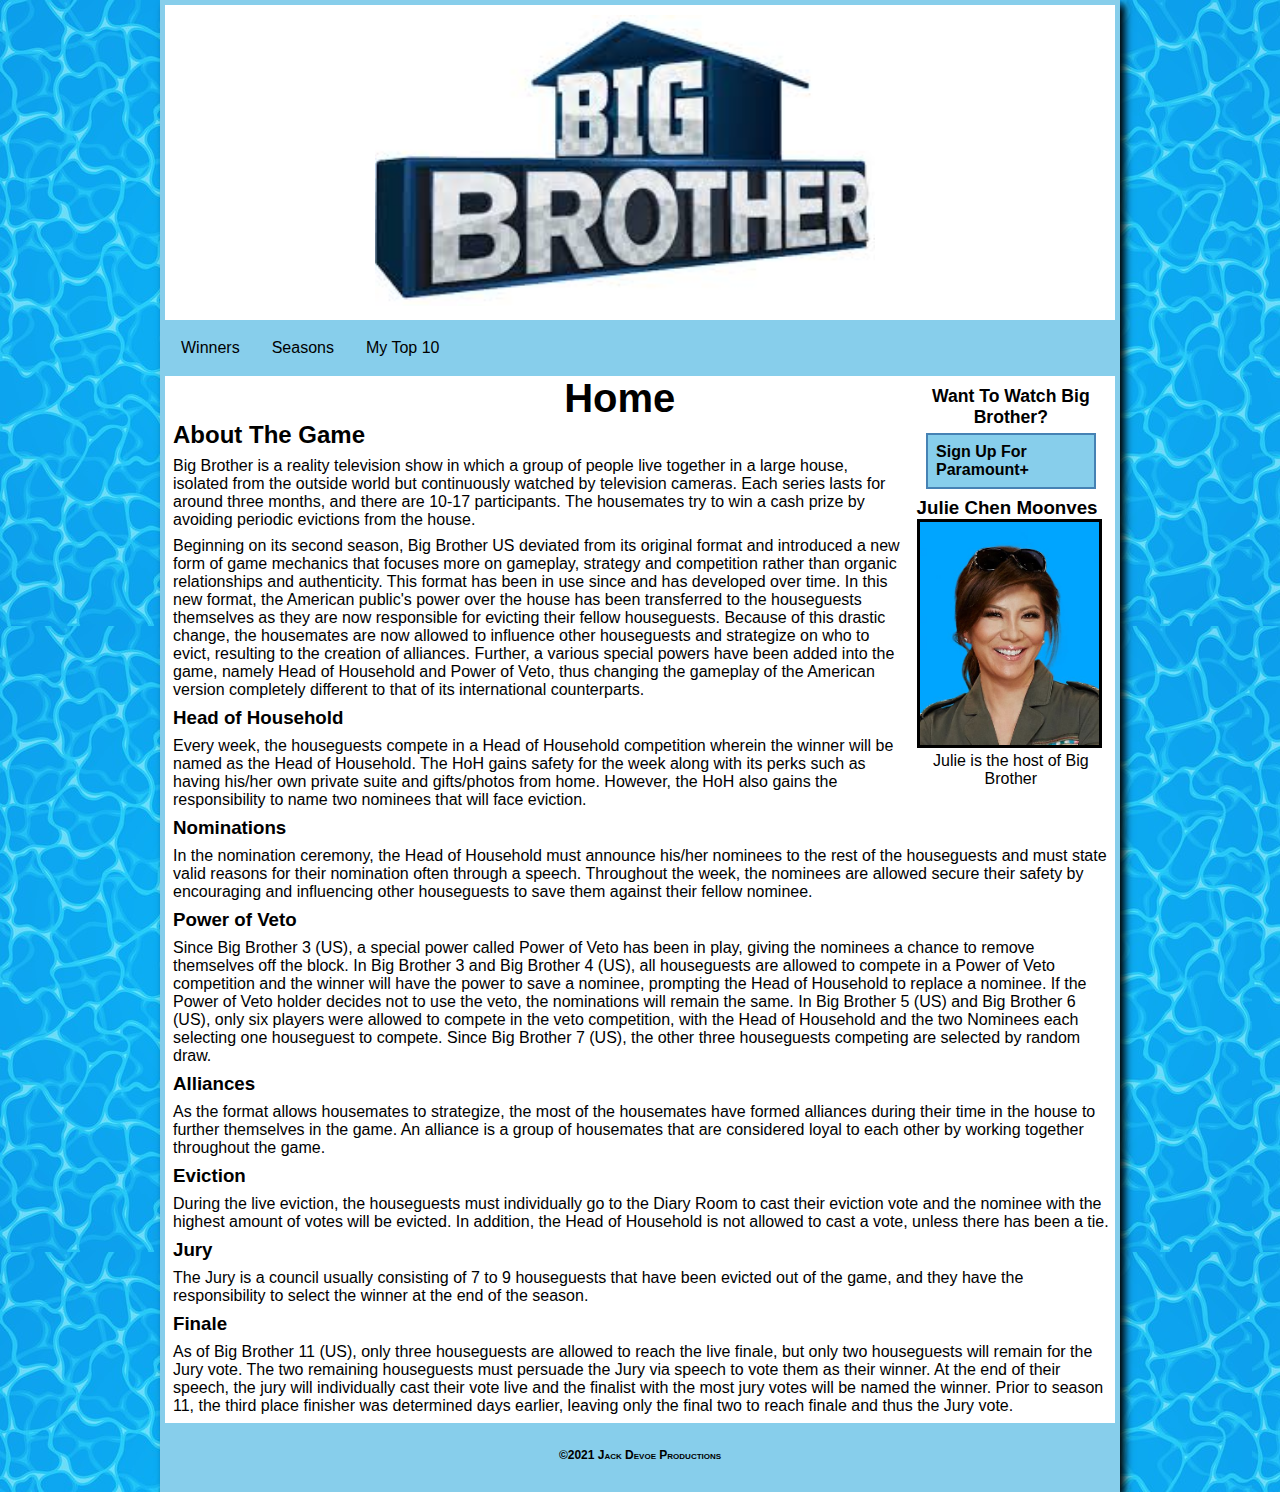
<file: index.html>
<!DOCTYPE html>
    <html lang="en">
        <head>
            <meta charset="utf-8" />
            <title>Home | Big Brother</title>
            <link rel="icon" href="images/house.png">
            <link rel="stylesheet" href="Styles/main.css">   
        </head>
        <body>
            <header>
                <img src="images/Bigbrotherlogo3.jfif" alt= "Big Brother Logo Image">
            </header>
            <nav id="nav_menu">
                <ul>
                    <li><a href="Winners/winners.html">Winners</a></li>
                    <li><a href="Seasons/seasons.html">Seasons</a></li>
                    <li><a href="My Top 10 Houseguests/topten.html">My Top 10</a></li>
                </ul>
            </nav>
            <main>
                <aside class="sidebar">
                    <nav id="nav_list">
                    <h2>Want To Watch Big Brother?</h2>
                        <ul>
                            <li><a href="https://www.paramountplus.com/" target="_blank">Sign Up For Paramount+</a></li>
                        </ul>
                    </nav>
                    <h3>Julie Chen Moonves</h3>
                    <img src="images/1287e552e084cd4c_bb21_juliec_800x1000.jpg">
                    <p>Julie is the host of Big Brother</p>
                </aside>
                <section>
                    <h1>Home</h1>

                    <h2>About The Game</h2>
                    <p>Big Brother is a reality television show in which a group of people live together in a large house, isolated from the outside world but continuously watched by television cameras. Each series lasts for around three months, and there are 10-17 participants. The housemates try to win a cash prize by avoiding periodic evictions from the house.</p>

                    <p>Beginning on its second season, Big Brother US deviated from its original format and introduced a new form of game mechanics that focuses more on gameplay, strategy and competition rather than organic relationships and authenticity. This format has been in use since and has developed over time.

                        In this new format, the American public's power over the house has been transferred to the houseguests themselves as they are now responsible for evicting their fellow houseguests. Because of this drastic change, the housemates are now allowed to influence other houseguests and strategize on who to evict, resulting to the creation of alliances. Further, a various special powers have been added into the game, namely Head of Household and Power of Veto, thus changing the gameplay of the American version completely different to that of its international counterparts.</p>
                        
                        <h3>Head of Household</h3>
                        <p>Every week, the houseguests compete in a Head of Household competition wherein the winner will be named as the Head of Household. The HoH gains safety for the week along with its perks such as having his/her own private suite and gifts/photos from home. However, the HoH also gains the responsibility to name two nominees that will face eviction.</p>
                        
                        <h3>Nominations</h3>
                        <p>In the nomination ceremony, the Head of Household must announce his/her nominees to the rest of the houseguests and must state valid reasons for their nomination often through a speech. Throughout the week, the nominees are allowed secure their safety by encouraging and influencing other houseguests to save them against their fellow nominee.</p>
                        
                        <h3>Power of Veto</h3>
                        <p>Since Big Brother 3 (US), a special power called Power of Veto has been in play, giving the nominees a chance to remove themselves off the block. In Big Brother 3 and Big Brother 4 (US), all houseguests are allowed to compete in a Power of Veto competition and the winner will have the power to save a nominee, prompting the Head of Household to replace a nominee. If the Power of Veto holder decides not to use the veto, the nominations will remain the same.
                        
                        In Big Brother 5 (US) and Big Brother 6 (US), only six players were allowed to compete in the veto competition, with the Head of Household and the two Nominees each selecting one houseguest to compete.
                        
                        Since Big Brother 7 (US), the other three houseguests competing are selected by random draw.</p>
                        
                        <h3>Alliances</h3>
                        <p class="extended">As the format allows housemates to strategize, the most of the housemates have formed alliances during their time in the house to further themselves in the game. An alliance is a group of housemates that are considered loyal to each other by working together throughout the game.</p>
                        
                        <h3>Eviction</h3>
                        <p class="extended">During the live eviction, the houseguests must individually go to the Diary Room to cast their eviction vote and the nominee with the highest amount of votes will be evicted. In addition, the Head of Household is not allowed to cast a vote, unless there has been a tie.</p>
                        
                        <h3>Jury</h3>
                        <p class="extended">The Jury is a council usually consisting of 7 to 9 houseguests that have been evicted out of the game, and they have the responsibility to select the winner at the end of the season.</p>
                        
                        <h3>Finale</h3>
                        <p class="extended">As of Big Brother 11 (US), only three houseguests are allowed to reach the live finale, but only two houseguests will remain for the Jury vote. The two remaining houseguests must persuade the Jury via speech to vote them as their winner. At the end of their speech, the jury will individually cast their vote live and the finalist with the most jury votes will be named the winner. Prior to season 11, the third place finisher was determined days earlier, leaving only the final two to reach finale and thus the Jury vote.</p>
                </section>

                
            </main>
            <footer>
                <p>&copy;2021 Jack Devoe Productions</p>
            </footer>
        </body>
    </html>
</file>
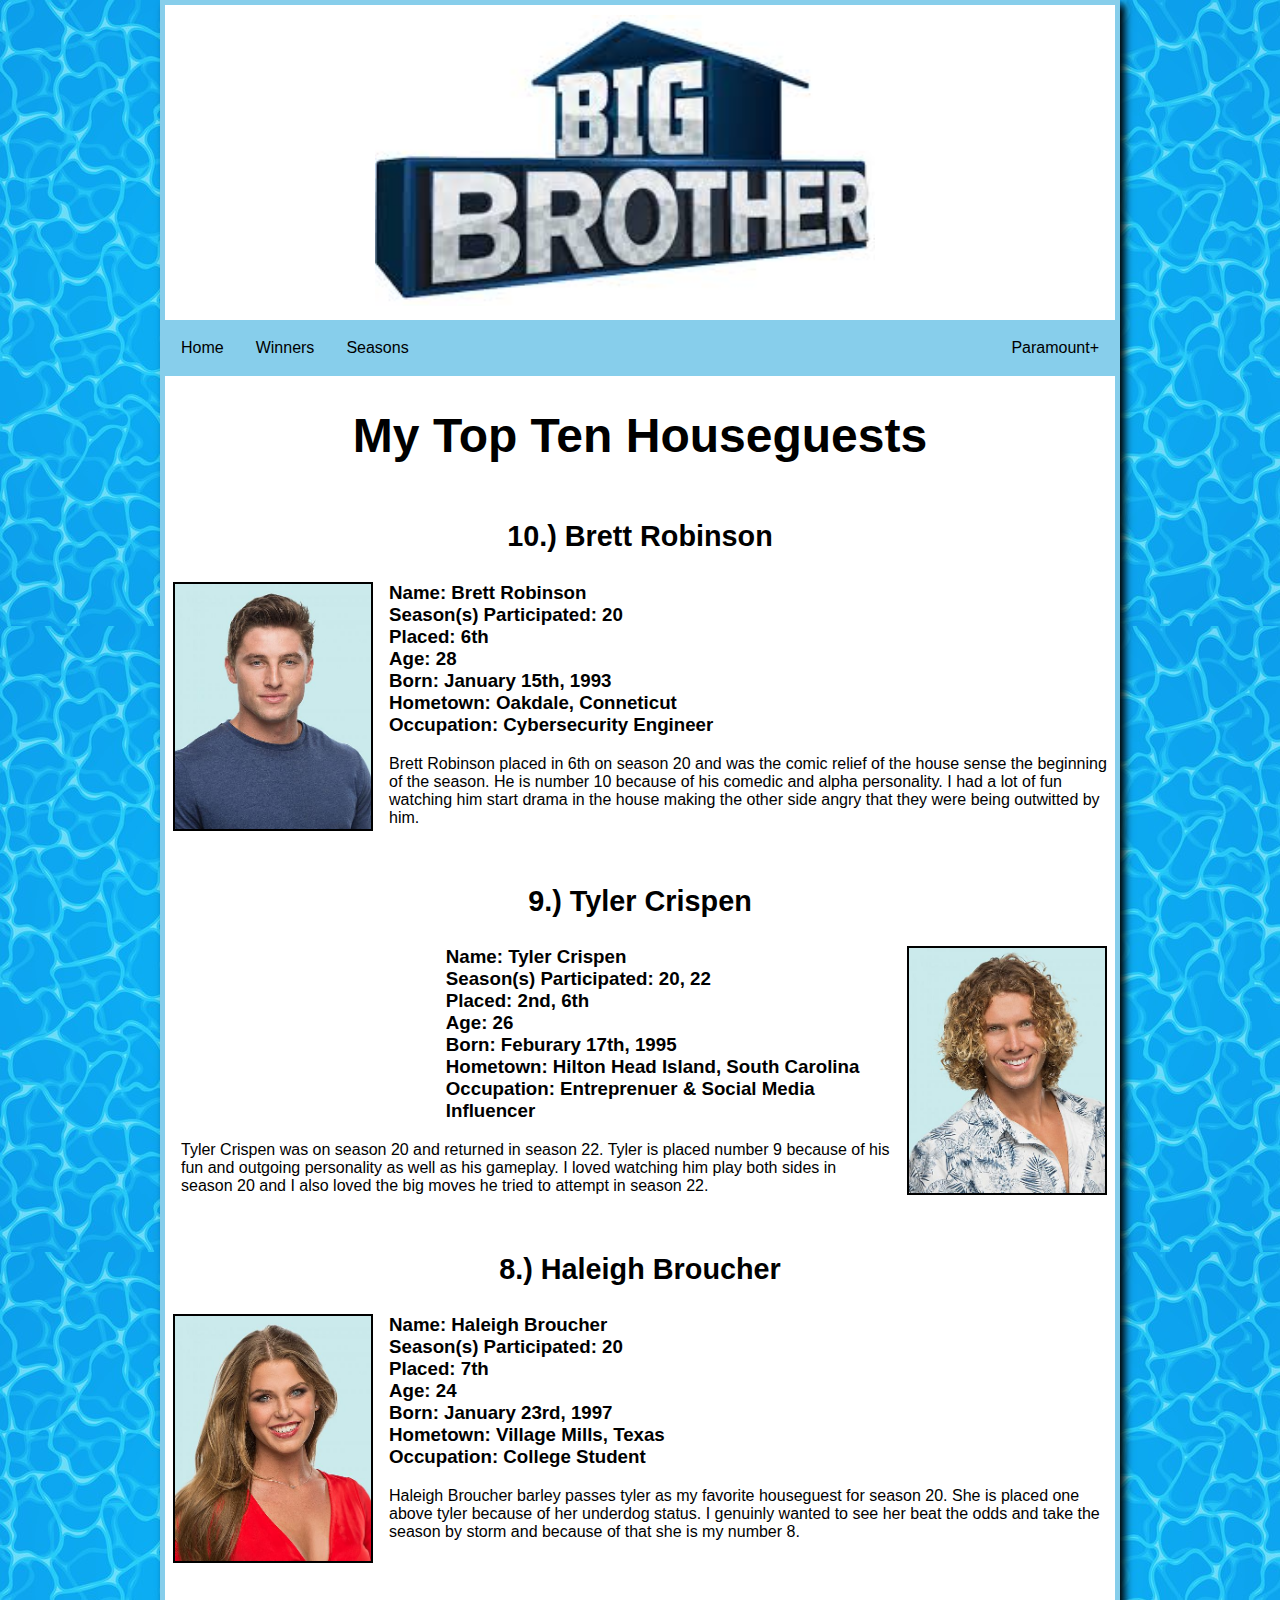
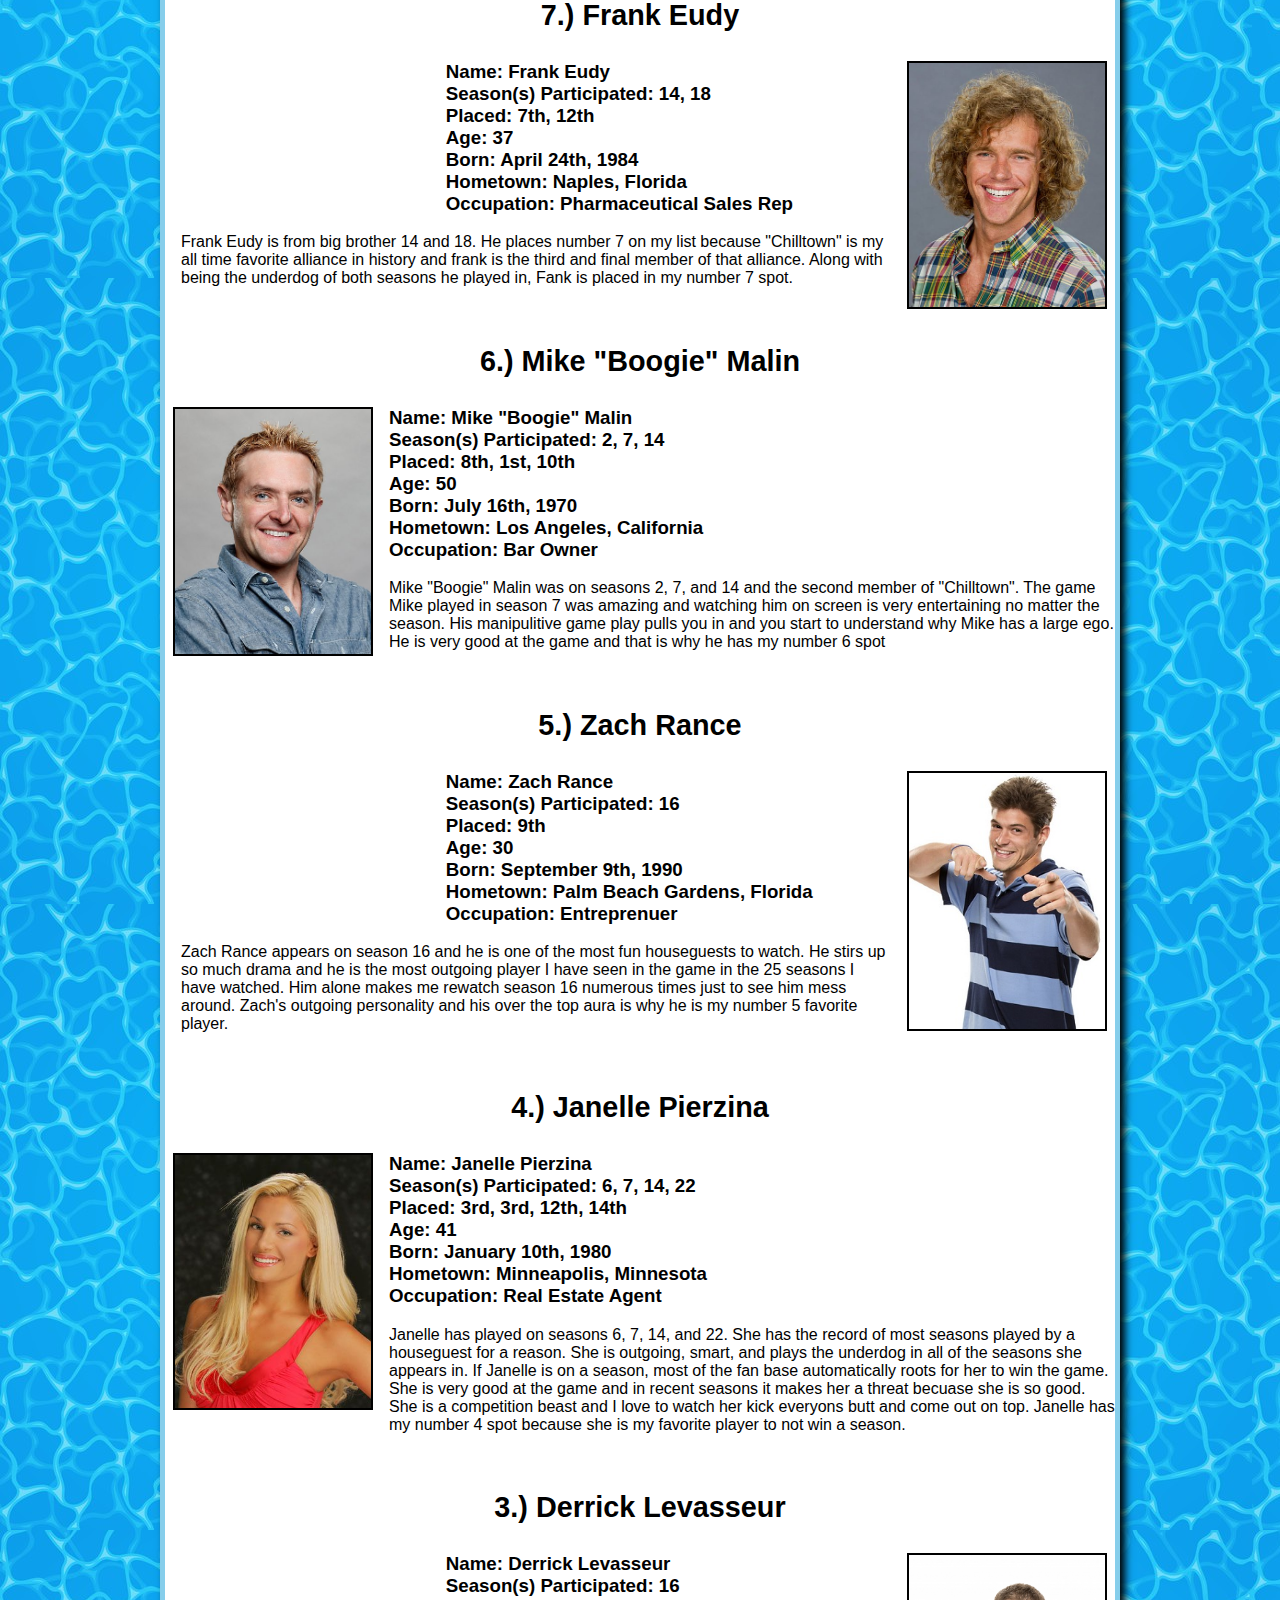
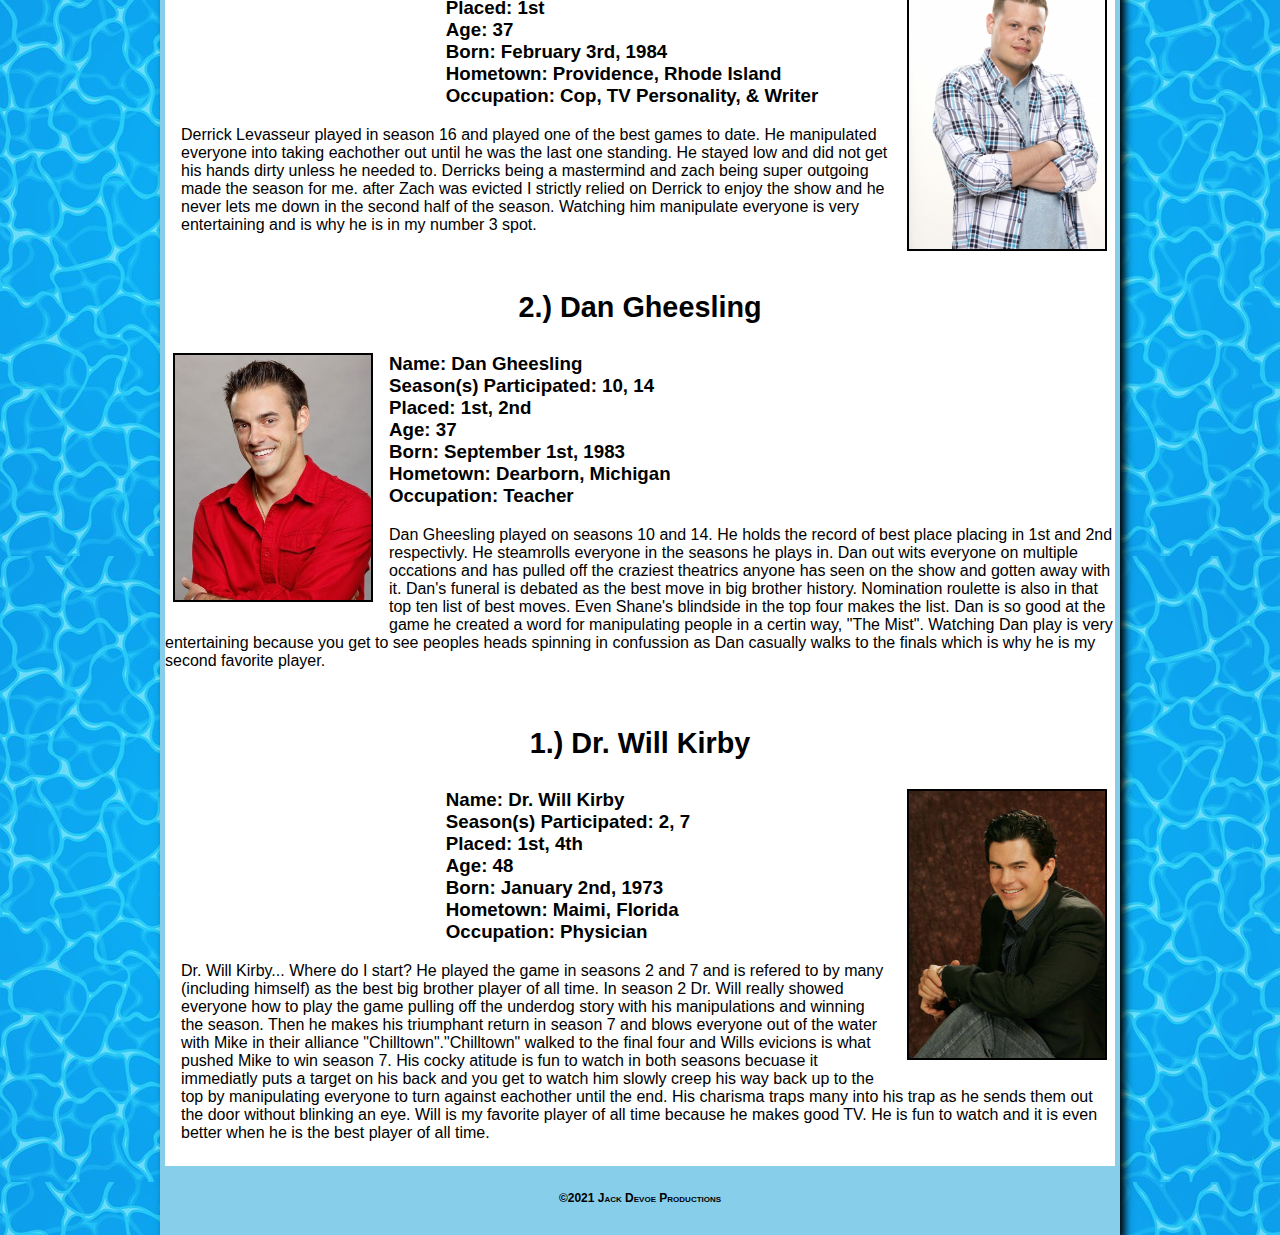
<file: My Top 10 Houseguests/topten.html>
<!DOCTYPE html>
    <html lang="en">
        <head>
            <meta charset="utf-8" />
            <title>Top Ten | Big Brother</title>
            <link rel="icon" href="../images/house.png">
            <link rel="stylesheet" href="styles/topten.css">   
        </head>
        <body>
            <header>
                <img src="../images/Bigbrotherlogo3.jfif" alt= "Big Brother Logo Image">
            </header>
            <nav id="nav_menu">
                <ul>
                    <li><a href="../index.html">Home</a></li>
                    <li><a href="../Winners/winners.html">Winners</a></li>
                    <li><a href="../Seasons/seasons.html">Seasons</a></li>
                    <li id="last"><a href="https://www.paramountplus.com/">Paramount+</a></li>
                </ul>
            </nav>
            <main>
                <section id="winner">
                <h2>My Top Ten Houseguests</h2>
                </section>
                <section>
                    <h1>10.) Brett Robinson</h1>
                    <img class="pimgLeft" src="images/Brett.jpg">
                    <h3>Name: Brett Robinson<br>Season(s) Participated: 20<br>Placed: 6th<br>Age: 28<br>Born: January 15th, 1993<br>Hometown: Oakdale, Conneticut<br>Occupation: Cybersecurity Engineer</h3>
                    <p>Brett Robinson placed in 6th on season 20 and was the comic relief of the house sense the beginning of the season. He is number 10 because of his comedic and alpha personality. I had a lot of fun watching him start drama in the house making the other side angry that they were being outwitted by him.</p>
                </section>
                <section>
                    <h1>9.) Tyler Crispen</h1>
                    <img class="pimgRight" src="images/Tyler.jpg">
                    <h3 class="bioright">Name: Tyler Crispen<br>Season(s) Participated: 20, 22<br>Placed: 2nd, 6th<br>Age: 26<br>Born: Feburary 17th, 1995<br>Hometown: Hilton Head Island, South Carolina<br>Occupation: Entreprenuer & Social Media Influencer</h3>
                    <p class="pright">Tyler Crispen was on season 20 and returned in season 22. Tyler is placed number 9 because of his fun and outgoing personality as well as his gameplay. I loved watching him play both sides in season 20 and I also loved the big moves he tried to attempt in season 22.</p>
                </section>
                <section>
                    <h1>8.) Haleigh Broucher</h1>
                    <img class="pimgLeft" src="images/Haleigh.jpg">
                    <h3>Name: Haleigh Broucher<br>Season(s) Participated: 20<br>Placed: 7th<br>Age: 24<br>Born: January 23rd, 1997<br>Hometown: Village Mills, Texas<br>Occupation: College Student</h3>
                    <p>Haleigh Broucher barley passes tyler as my favorite houseguest for season 20. She is placed one above tyler because of her underdog status. I genuinly wanted to see her beat the odds and take the season by storm and because of that she is my number 8.</p>
                </section>
                <section>
                    <h1>7.) Frank Eudy</h1>
                    <img class="pimgRight" src="images/Frank.jpg">
                    <h3 class="bioright">Name: Frank Eudy<br>Season(s) Participated: 14, 18<br>Placed: 7th, 12th<br>Age: 37<br>Born: April 24th, 1984<br>Hometown: Naples, Florida<br>Occupation: Pharmaceutical Sales Rep</h3>
                    <p class="pright">Frank Eudy is from big brother 14 and 18. He places number 7 on my list because "Chilltown" is my all time favorite alliance in history and frank is the third and final member of that alliance. Along with being the underdog of both seasons he played in, Fank is placed in my number 7 spot.</p>
                </section>
                <section>
                    <h1>6.) Mike "Boogie" Malin</h1>
                    <img class="pimgLeft" src="images/Boogie.jpg">
                    <h3>Name: Mike "Boogie" Malin<br>Season(s) Participated: 2, 7, 14<br>Placed: 8th, 1st, 10th<br>Age: 50<br>Born: July 16th, 1970<br>Hometown: Los Angeles, California<br>Occupation: Bar Owner</h3>
                    <p>Mike "Boogie" Malin was on seasons 2, 7, and 14 and the second member of "Chilltown". The game Mike played in season 7 was amazing and watching him on screen is very entertaining no matter the season. His manipulitive game play pulls you in and you start to understand why Mike has a large ego. He is very good at the game and that is why he has my number 6 spot</p>
                </section>
                <section>
                    <h1>5.) Zach Rance</h1>
                    <img class="pimgRight" src="images/Zach.jpg">
                    <h3 class="bioright">Name: Zach Rance<br>Season(s) Participated: 16<br>Placed: 9th<br>Age: 30<br>Born: September 9th, 1990<br>Hometown: Palm Beach Gardens, Florida<br>Occupation: Entreprenuer</h3>
                    <p class="pright">Zach Rance appears on season 16 and he is one of the most fun houseguests to watch. He stirs up so much drama and he is the most outgoing player I have seen in the game in the 25 seasons I have watched. Him alone makes me rewatch season 16 numerous times just to see him mess around. Zach's outgoing personality and his over the top aura is why he is my number 5 favorite player.</p>
                </section>
                <section>
                    <h1>4.) Janelle Pierzina</h1>
                    <img class="pimgLeft" src="images/Janelle.jpg">
                    <h3>Name: Janelle Pierzina<br>Season(s) Participated: 6, 7, 14, 22<br>Placed: 3rd, 3rd, 12th, 14th<br>Age: 41<br>Born: January 10th, 1980<br>Hometown: Minneapolis, Minnesota<br>Occupation: Real Estate Agent</h3>
                    <p>Janelle has played on seasons 6, 7, 14, and 22. She has the record of most seasons played by a houseguest for a reason. She is outgoing, smart, and plays the underdog in all of the seasons she appears in. If Janelle is on a season, most of the fan base automatically roots for her to win the game. She is very good at the game and in recent seasons it makes her a threat becuase she is so good. She is a competition beast and I love to watch her kick everyons butt and come out on top. Janelle has my number 4 spot because she is my favorite player to not win a season.</p>
                </section>
                <section>
                    <h1>3.) Derrick Levasseur</h1>
                    <img class="pimgRight" src="images/Derrick.jpg">
                    <h3 class="bioright">Name: Derrick Levasseur<br>Season(s) Participated: 16<br>Placed: 1st<br>Age: 37<br>Born: February 3rd, 1984<br>Hometown: Providence, Rhode Island<br>Occupation: Cop, TV Personality, & Writer</h3>
                    <p class="pright">Derrick Levasseur played in season 16 and played one of the best games to date. He manipulated everyone into taking eachother out until he was the last one standing. He stayed low and did not get his hands dirty unless he needed to. Derricks being a mastermind and zach being super outgoing made the season for me. after Zach was evicted I strictly relied on Derrick to enjoy the show and he never lets me down in the second half of the season. Watching him manipulate everyone is very entertaining and is why he is in my number 3 spot.</p>
                </section>
                <section>
                    <h1>2.) Dan Gheesling</h1>
                    <img class="pimgLeft" src="images/Dan.jpg">
                    <h3>Name: Dan Gheesling<br>Season(s) Participated: 10, 14<br>Placed: 1st, 2nd<br>Age: 37<br>Born: September 1st, 1983<br>Hometown: Dearborn, Michigan<br>Occupation: Teacher</h3>
                    <p>Dan Gheesling played on seasons 10 and 14. He holds the record of best place placing in 1st and 2nd respectivly. He steamrolls everyone in the seasons he plays in. Dan out wits everyone on multiple occations and has pulled off the craziest theatrics anyone has seen on the show and gotten away with it. Dan's funeral is debated as the best move in big brother history. Nomination roulette is also in that top ten list of best moves. Even Shane's blindside in the top four makes the list. Dan is so good at the game he created a word for manipulating people in a certin way, "The Mist". Watching Dan play is very entertaining because you get to see peoples heads spinning in confussion as Dan casually walks to the finals which is why he is my second favorite player.</p>
                </section>
                <section>
                    <h1>1.) Dr. Will Kirby</h1>
                    <img class="pimgRight" src="images/William.jpg">
                    <h3 class="bioright">Name: Dr. Will Kirby<br>Season(s) Participated: 2, 7<br>Placed: 1st, 4th<br>Age: 48<br>Born: January 2nd, 1973<br>Hometown: Maimi, Florida<br>Occupation: Physician</h3>
                    <p class="pright">Dr. Will Kirby... Where do I start? He played the game in seasons 2 and 7 and is refered to by many (including himself) as the best big brother player of all time. In season 2 Dr. Will really showed everyone how to play the game pulling off the underdog story with his manipulations and winning the season. Then he makes his triumphant return in season 7 and blows everyone out of the water with Mike in their alliance "Chilltown"."Chilltown" walked to the final four and Wills evicions is what pushed Mike to win season 7. His cocky atitude is fun to watch in both seasons becuase it immediatly puts a target on his back and you get to watch him slowly creep his way back up to the top by manipulating everyone to turn against eachother until the end. His charisma traps many into his trap as he sends them out the door without blinking an eye. Will is my favorite player of all time because he makes good TV. He is fun to watch and it is even better when he is the best player of all time.</p>
                </section>
            </main>
            <footer>
                <p>&copy;2021 Jack Devoe Productions</p>
            </footer>
        </body>
    </html>
</file>
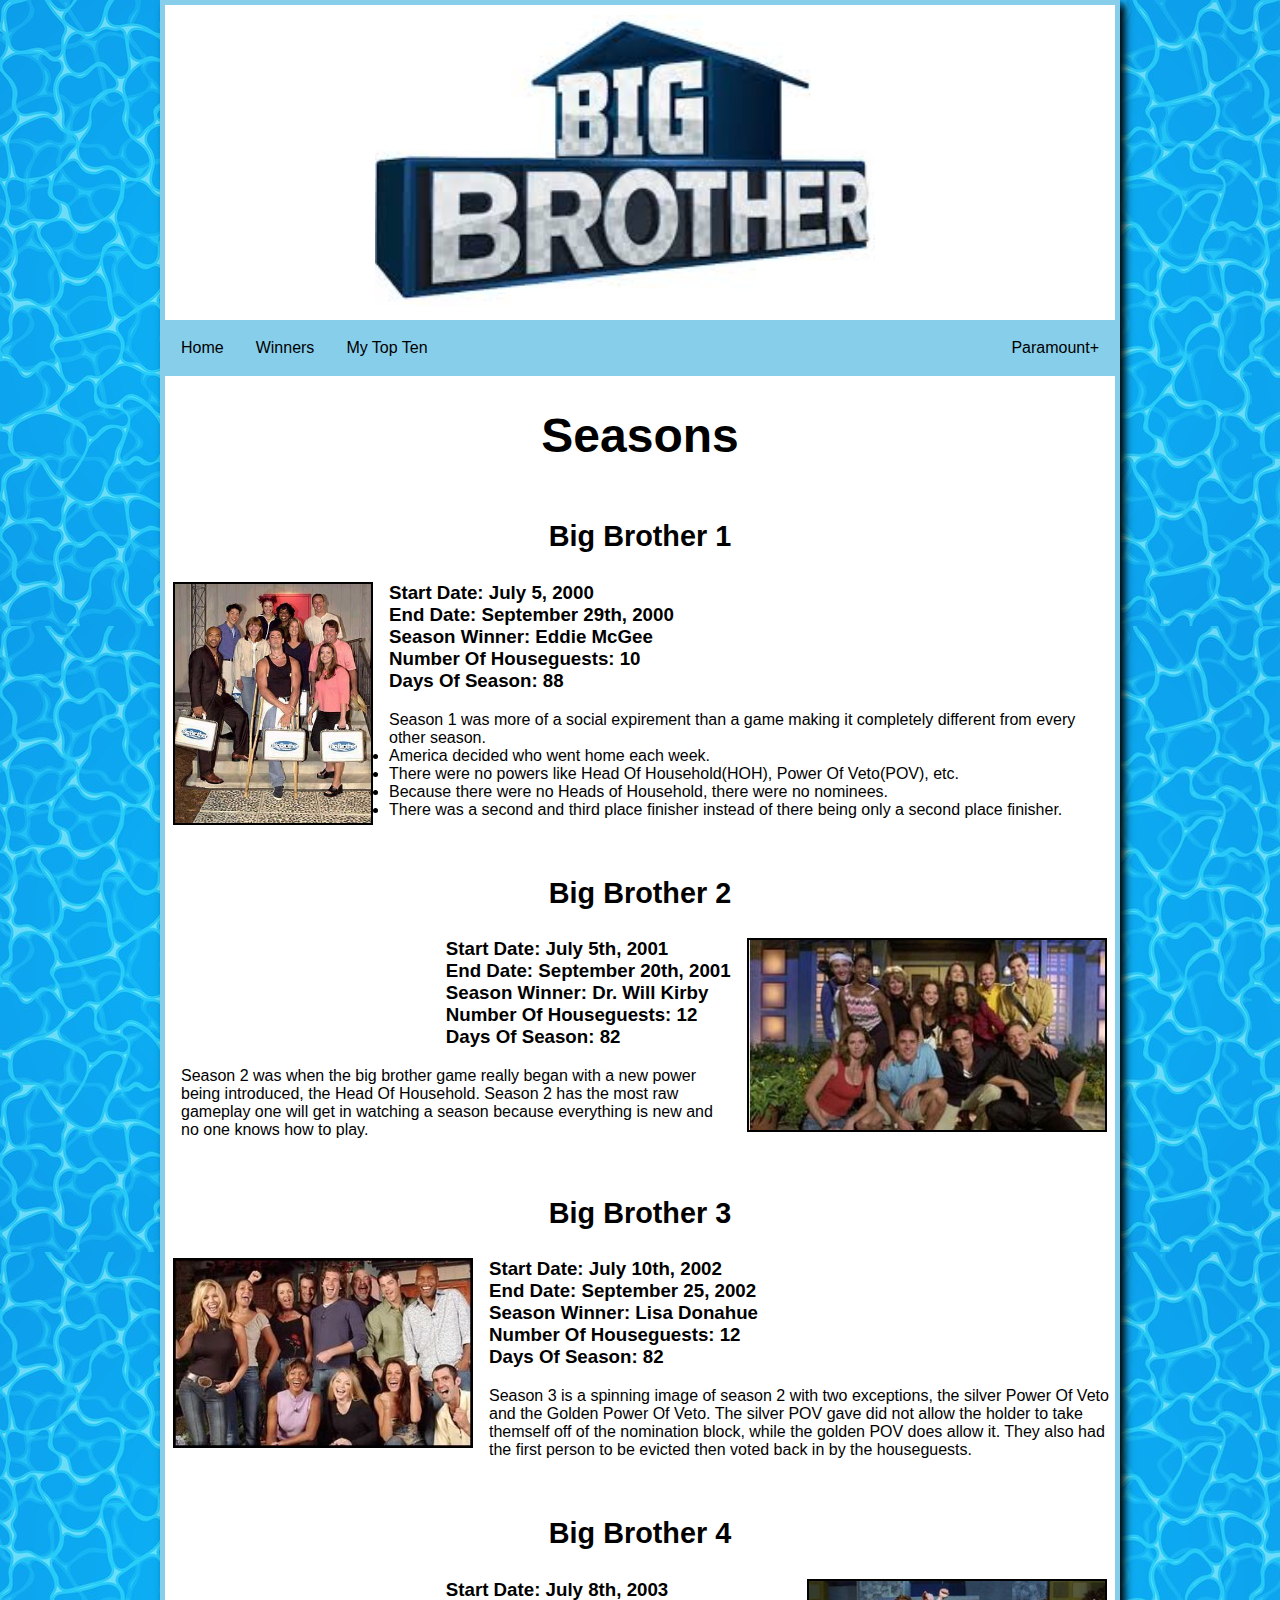
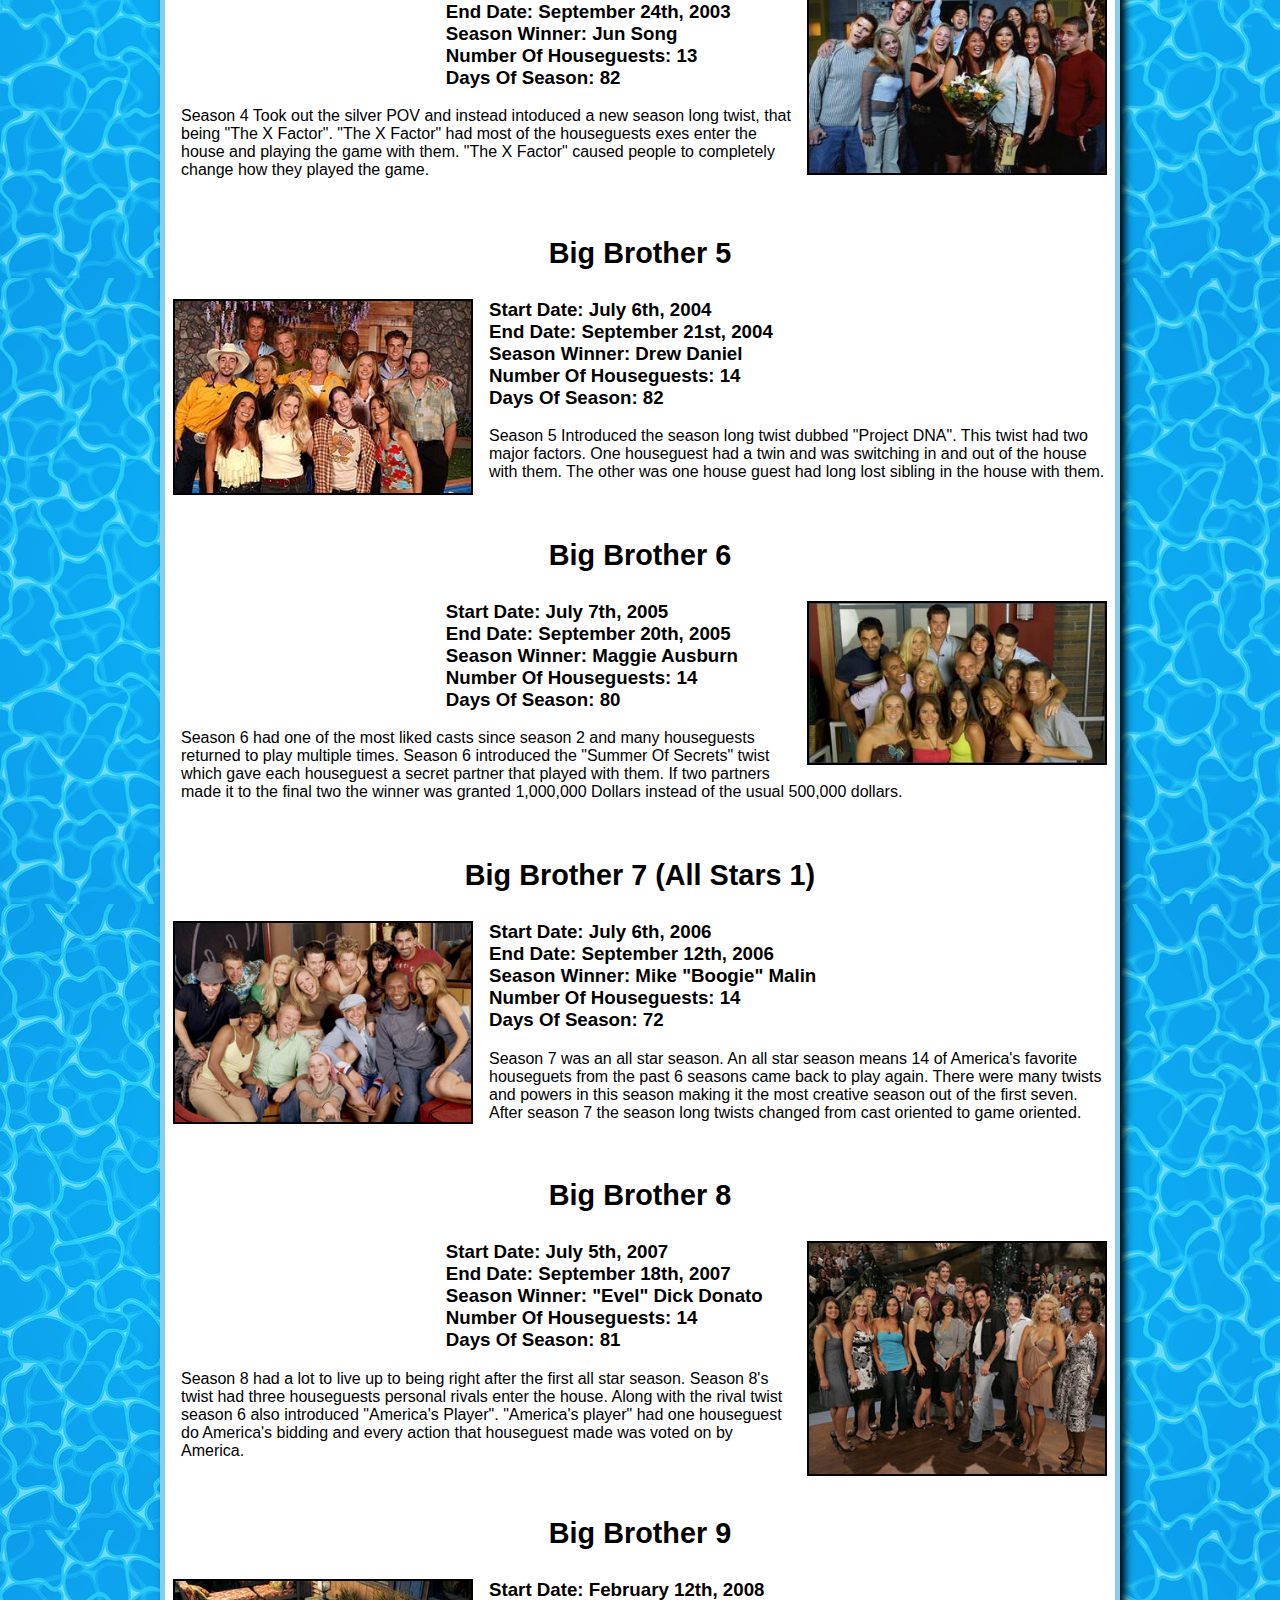
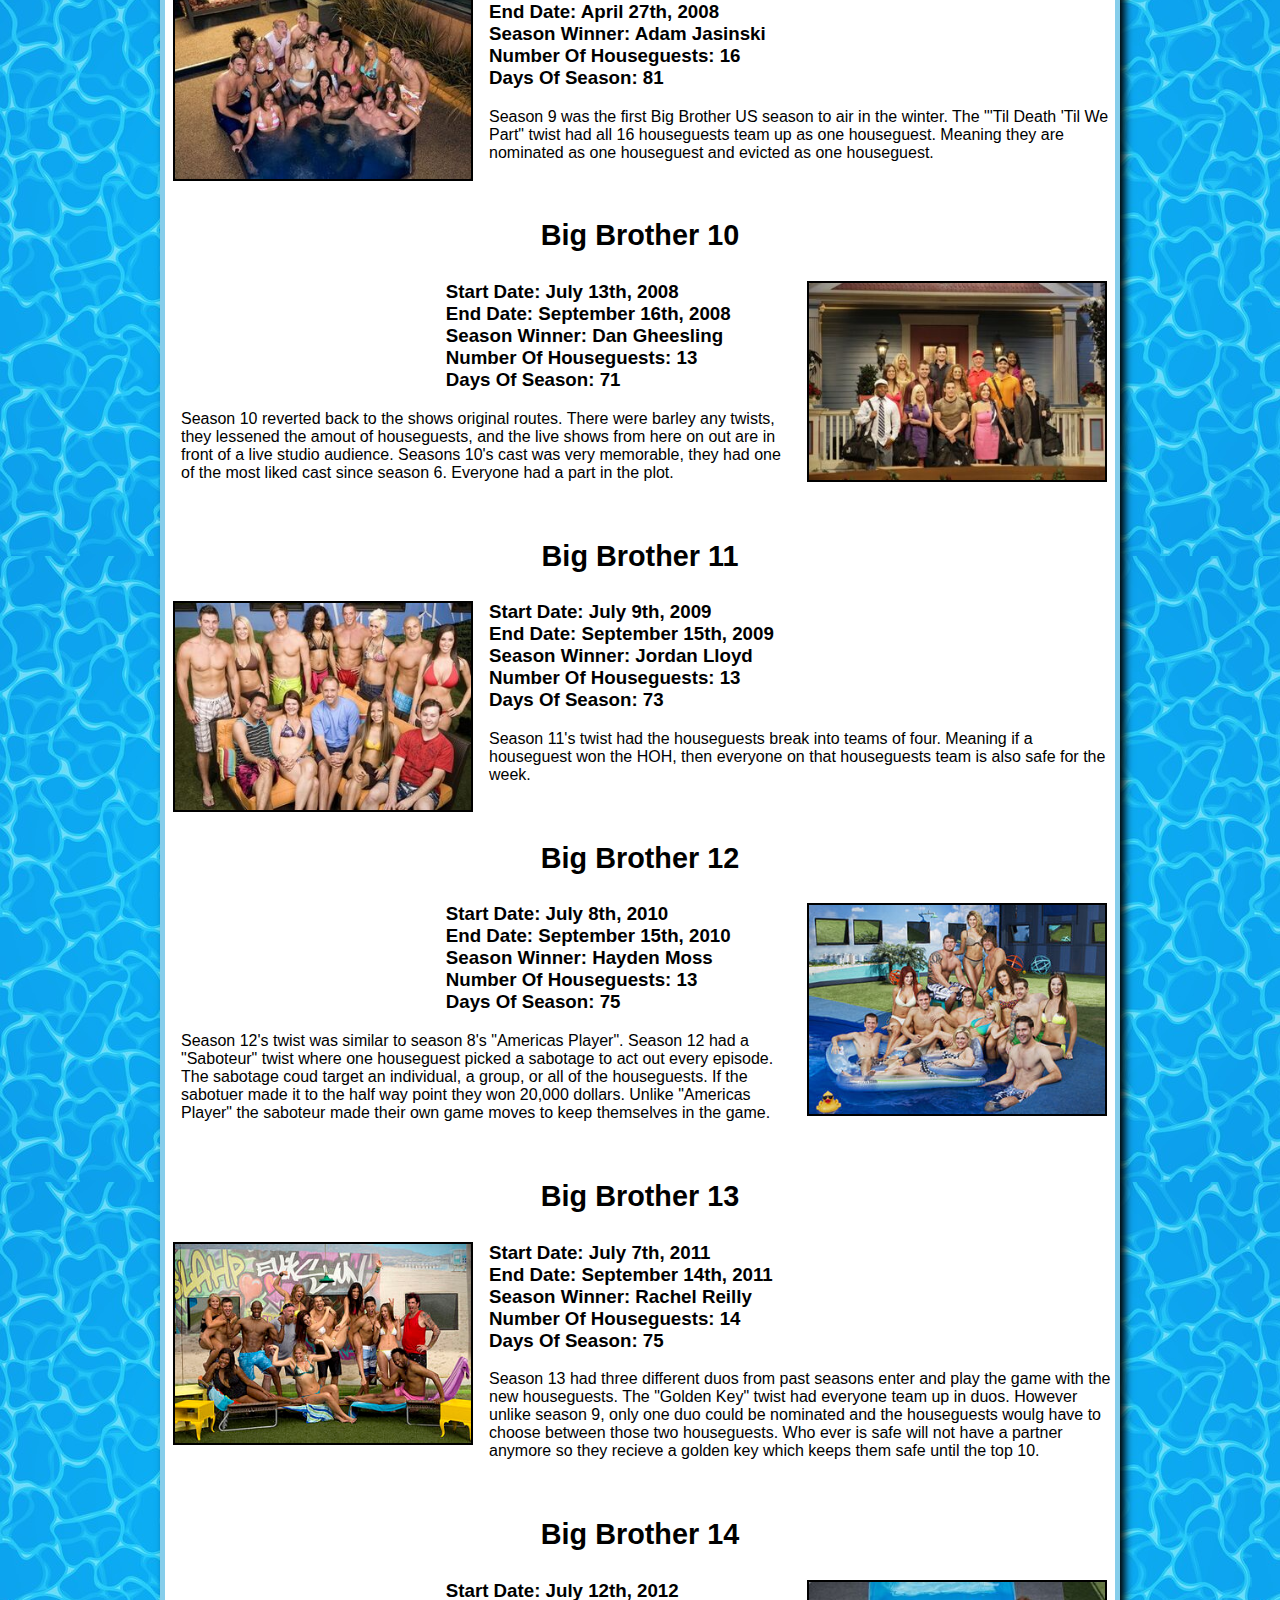
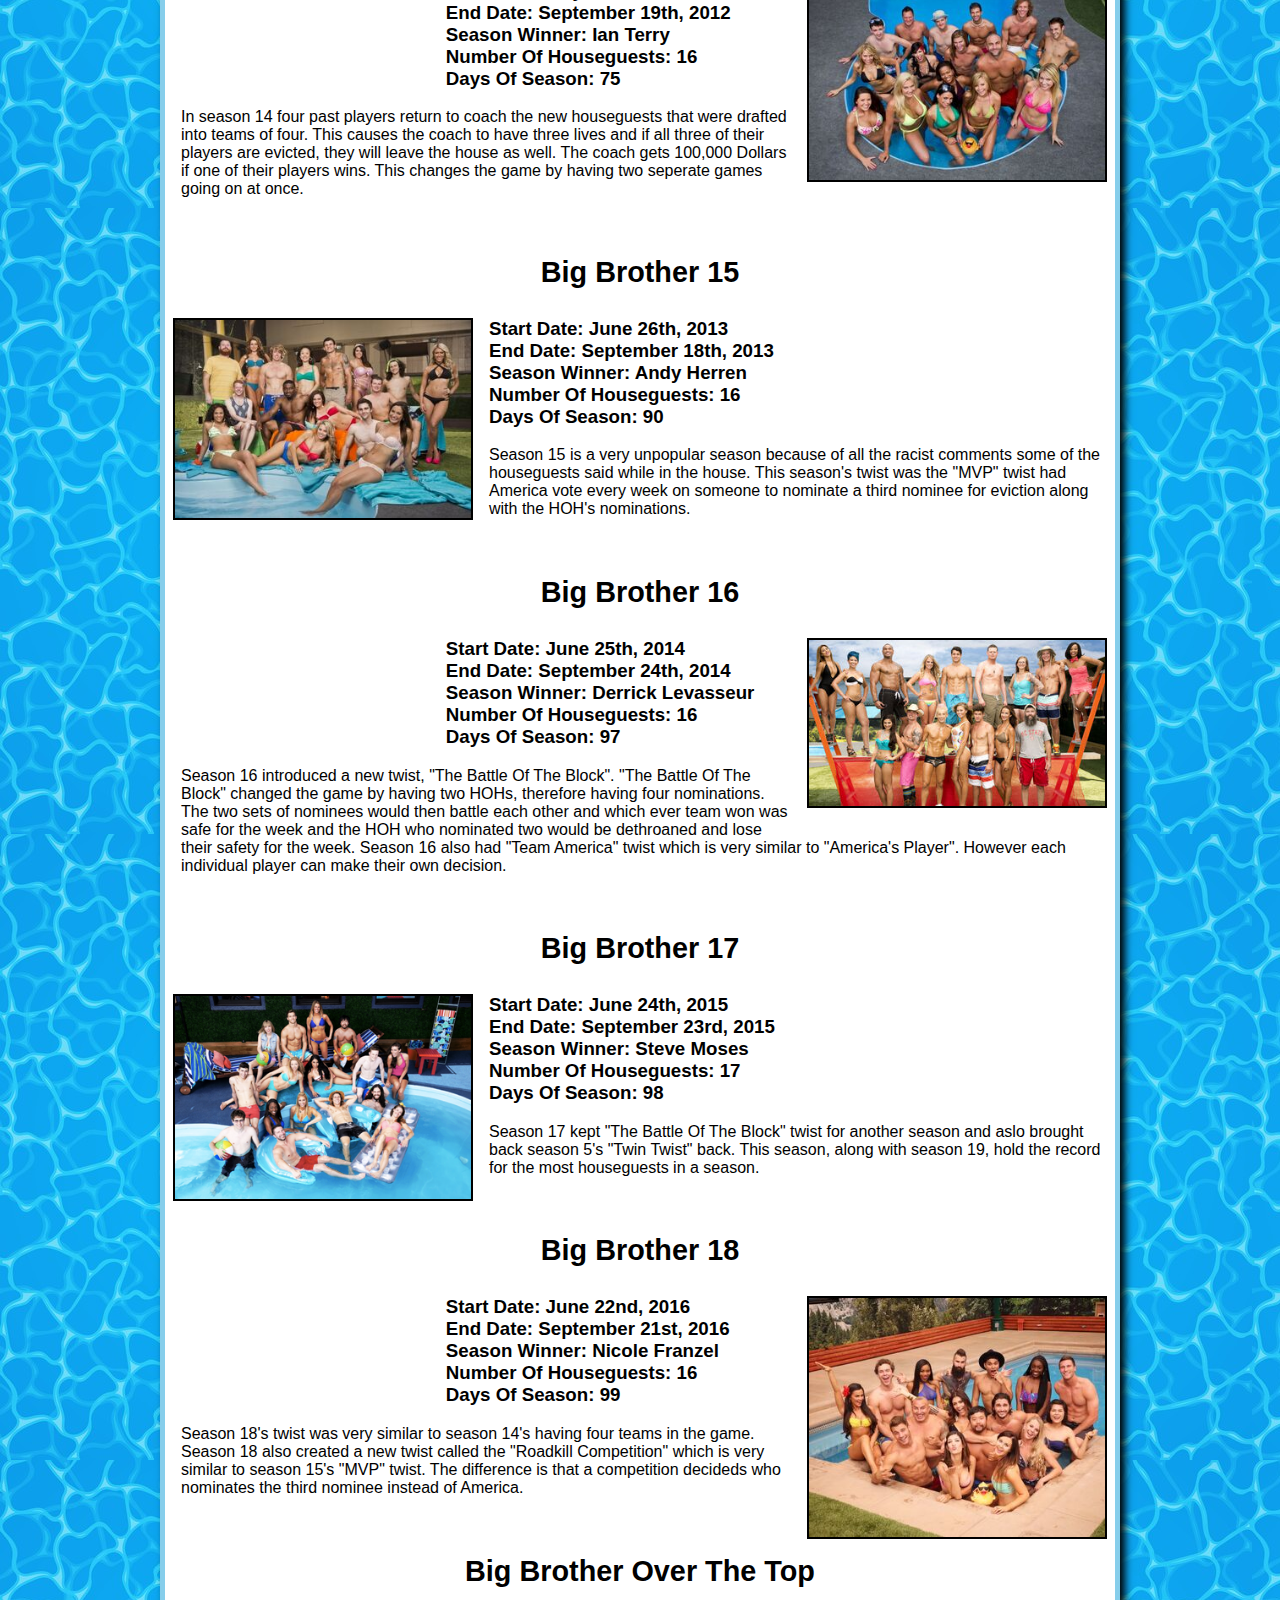
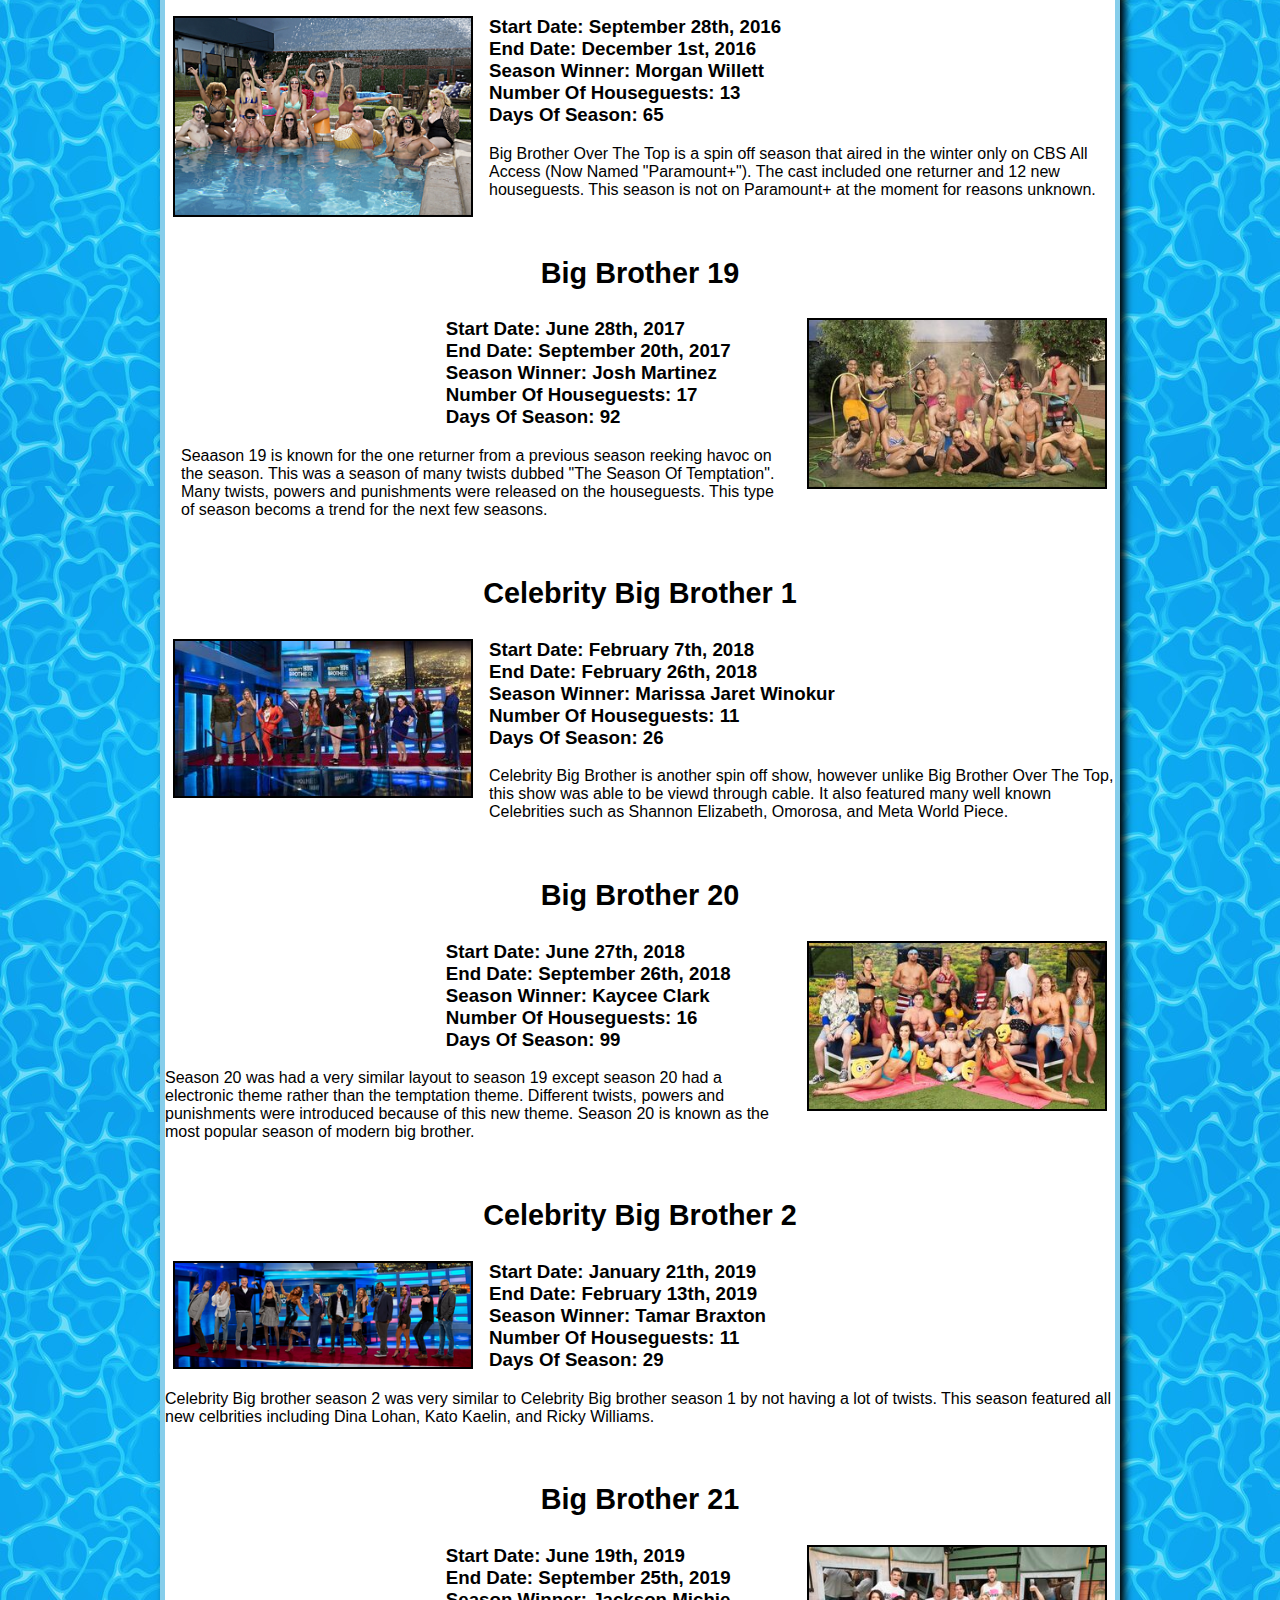
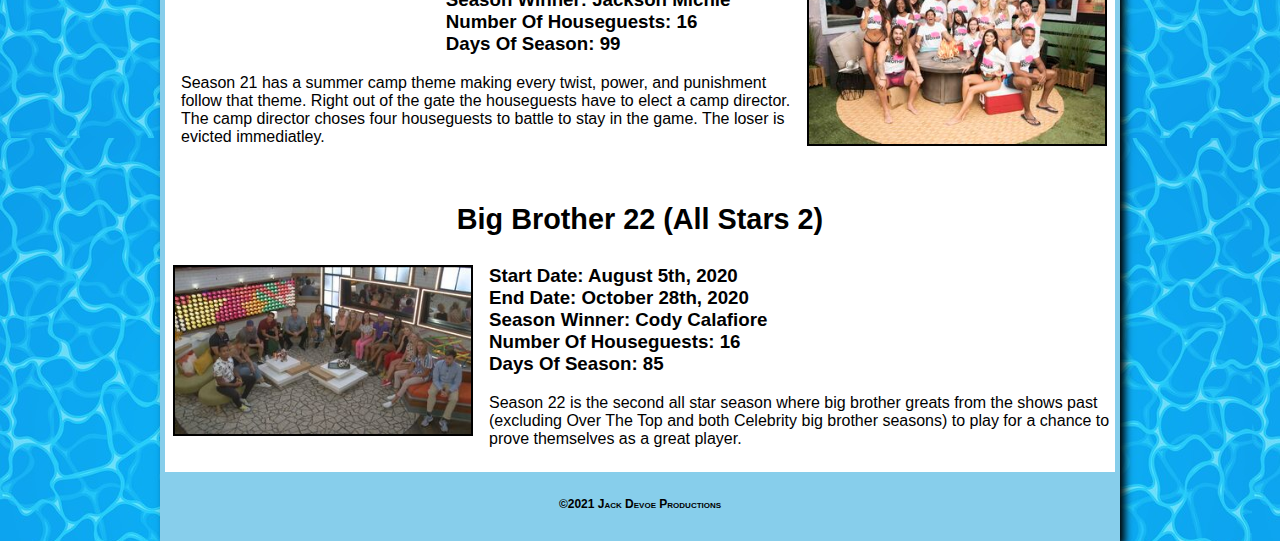
<file: Seasons/seasons.html>
<!DOCTYPE html>
<html lang="en">
<head>
    <meta charset="UTF-8">
    <meta name="viewport" content="width=device-width, initial-scale=1.0">
    <title>Seasons | Big Brother</title>
    <link rel="icon" href="../images/house.png">
    <link rel="stylesheet" href="styles/seasons.css">
</head>
<body>
    <header>
        <img src="../images/Bigbrotherlogo3.jfif" alt= "Big Brother Logo Image">
    </header>
    <nav id="nav_menu">
        <ul>
            <li><a href="../index.html">Home</a></li>
            <li><a href="../Winners/winners.html">Winners</a></li>
            <li><a href="../My Top 10 Houseguests/topten.html">My Top Ten</a></li>
            <li id="last"><a href="https://www.paramountplus.com/">Paramount+</a></li>
        </ul>
    </nav>
    <main>
        <section id="winner">
        <h2>Seasons</h2>
        </section>
        <section>
            <h1>Big Brother 1</h1>
            <img class="season1" src="images/bb1.jpg">
            <h3>Start Date: July 5, 2000<br>End Date: September 29th, 2000<br>Season Winner: Eddie McGee<br>Number Of Houseguests: 10<br>Days Of Season: 88</h3>
            <p>Season 1 was more of a social expirement than a game making it completely different from every other season. 
                <li>America decided who went home each week.</li>
                <li>There were no powers like Head Of Household(HOH), Power Of Veto(POV), etc.</li>
                <li>Because there were no Heads of Household, there were no nominees.</li>
                <li>There was a second and third place finisher instead of there being only a second place finisher.</li>
            </p>
        </section>
        <section>
            <h1>Big Brother 2</h1>
            <img class="season2" src="images/bb2.jpg">
            <h3 class="bioright">Start Date: July 5th, 2001<br>End Date: September 20th, 2001<br>Season Winner: Dr. Will Kirby<br>Number Of Houseguests: 12<br>Days Of Season: 82</h3>
            <p class="pright">Season 2 was when the big brother game really began with a new power being introduced, the Head Of Household. Season 2 has the most raw gameplay one will get in watching a season because everything is new and no one knows how to play.</p>
        </section>
        <section>
            <h1>Big Brother 3</h1>
            <img class="pimgLeft" src="images/bb3.jpg">
            <h3>Start Date: July 10th, 2002<br>End Date: September 25, 2002<br>Season Winner: Lisa Donahue<br>Number Of Houseguests: 12<br>Days Of Season: 82</h3>
            <p>Season 3 is a spinning image of season 2 with two exceptions, the silver Power Of Veto and the Golden Power Of Veto. The silver POV gave did not allow the holder to take themself off of the nomination block, while the golden POV does allow it. They also had the first person to be evicted then voted back in by the houseguests.</p>
        </section>
        <section>
            <h1>Big Brother 4</h1>
            <img class="pimgRight" src="images/bb4.jpg">
            <h3 class="bioright">Start Date: July 8th, 2003<br>End Date: September 24th, 2003<br>Season Winner: Jun Song<br>Number Of Houseguests: 13<br>Days Of Season: 82</h3>
            <p class="pright">Season 4 Took out the silver POV and instead intoduced a new season long twist, that being "The X Factor". "The X Factor" had most of the houseguests exes enter the house and playing the game with them. "The X Factor" caused people to completely change how they played the game.</p>
        </section>
        <section>
            <h1>Big Brother 5</h1>
            <img class="pimgLeft" src="images/bb5.jpg">
            <h3>Start Date: July 6th, 2004<br>End Date: September 21st, 2004<br>Season Winner: Drew Daniel<br>Number Of Houseguests: 14<br>Days Of Season: 82</h3>
            <p>Season 5 Introduced the season long twist dubbed "Project DNA". This twist had two major factors. One houseguest had a twin and was switching in and out of the house with them. The other was one house guest had long lost sibling in the house with them.</p>
        </section>
        <section>
            <h1>Big Brother 6</h1>
            <img class="pimgRight" src="images/bb6.jpg">
            <h3 class="bioright">Start Date: July 7th, 2005<br>End Date: September 20th, 2005<br>Season Winner: Maggie Ausburn<br>Number Of Houseguests: 14<br>Days Of Season: 80</h3>
            <p class="pright">Season 6 had one of the most liked casts since season 2 and many houseguests returned to play multiple times. Season 6 introduced the "Summer Of Secrets" twist which gave each houseguest a secret partner that played with them. If two partners made it to the final two the winner was granted 1,000,000 Dollars instead of the usual 500,000 dollars.</p>
        </section>
        <section>
            <h1>Big Brother 7 (All Stars 1)</h1>
            <img class="pimgLeft" src="images/bb7.jpg">
            <h3>Start Date: July 6th, 2006<br>End Date: September 12th, 2006<br>Season Winner: Mike "Boogie" Malin<br>Number Of Houseguests: 14<br>Days Of Season: 72</h3>
            <p>Season 7 was an all star season. An all star season means 14 of America's favorite houseguets from the past 6 seasons came back to play again. There were many twists and powers in this season making it the most creative season out of the first seven. After season 7 the season long twists changed from cast oriented to game oriented.</p>
        </section>
        <section>
            <h1>Big Brother 8</h1>
            <img class="pimgRight" src="images/bb8.jpg">
            <h3 class="bioright">Start Date: July 5th, 2007<br>End Date: September 18th, 2007<br>Season Winner: "Evel" Dick Donato<br>Number Of Houseguests: 14<br>Days Of Season: 81</h3>
            <p class="pright">Season 8 had a lot to live up to being right after the first all star season. Season 8's twist had three houseguests personal rivals enter the house. Along with the rival twist season 6 also introduced "America's Player". "America's player" had one houseguest do America's bidding and every action that houseguest made was voted on by America.</p>
        </section>
        <section>
            <h1>Big Brother 9</h1>
            <img class="pimgLeft" src="images/bb9.jpg">
            <h3>Start Date: February 12th, 2008<br>End Date: April 27th, 2008<br>Season Winner: Adam Jasinski<br>Number Of Houseguests: 16<br>Days Of Season: 81</h3>
            <p>Season 9 was the first Big Brother US season to air in the winter. The "'Til Death 'Til We Part" twist had all 16 houseguests team up as one houseguest. Meaning they are nominated as one houseguest and evicted as one houseguest.</p>
        </section>
        <section>
            <h1>Big Brother 10</h1>
            <img class="pimgRight" src="images/bb10.jpg">
            <h3 class="bioright">Start Date: July 13th, 2008<br>End Date: September 16th, 2008<br>Season Winner: Dan Gheesling<br>Number Of Houseguests: 13<br>Days Of Season: 71</h3>
            <p class="pright">Season 10 reverted back to the shows original routes. There were barley any twists, they lessened the amout of houseguests, and the live shows from here on out are in front of a live studio audience. Seasons 10's cast was very memorable, they had one of the most liked cast since season 6. Everyone had a part in the plot.</p>
        </section>
        <section>
            <h1>Big Brother 11</h1>
            <img class="pimgLeft" src="images/bb11.jpg">
            <h3>Start Date: July 9th, 2009<br>End Date: September 15th, 2009<br>Season Winner: Jordan Lloyd<br>Number Of Houseguests: 13<br>Days Of Season: 73</h3>
            <p>Season 11's twist had the houseguests break into teams of four. Meaning if a houseguest won the HOH, then everyone on that houseguests team is also safe for the week.</p>
        </section>
        <section>
            <h1>Big Brother 12</h1>
            <img class="pimgRight" src="images/bb12.jpg">
            <h3 class="bioright">Start Date: July 8th, 2010<br>End Date: September 15th, 2010<br>Season Winner: Hayden Moss<br>Number Of Houseguests: 13<br>Days Of Season: 75</h3>
            <p class="pright">Season 12's twist was similar to season 8's "Americas Player". Season 12 had a "Saboteur" twist where one houseguest picked a sabotage to act out every episode. The sabotage coud target an individual, a group, or all of the houseguests. If the sabotuer made it to the half way point they won 20,000 dollars. Unlike "Americas Player" the saboteur made their own game moves to keep themselves in the game.</p>
        </section>
        <section>
            <h1>Big Brother 13</h1>
            <img class="pimgLeft" src="images/bb13.jpg">
            <h3>Start Date: July 7th, 2011<br>End Date: September 14th, 2011<br>Season Winner: Rachel Reilly<br>Number Of Houseguests: 14<br>Days Of Season: 75</h3>
            <p>Season 13 had three different duos from past seasons enter and play the game with the new houseguests. The "Golden Key" twist had everyone team up in duos. However unlike season 9, only one duo could be nominated and the houseguests woulg have to choose between those two houseguests. Who ever is safe will not have a partner anymore so they recieve a golden key which keeps them safe until the top 10.</p>
        </section>
        <section>
            <h1>Big Brother 14</h1>
            <img class="pimgRight" src="images/bb14.jpg">
            <h3 class="bioright">Start Date: July 12th, 2012<br>End Date: September 19th, 2012<br>Season Winner: Ian Terry<br>Number Of Houseguests: 16<br>Days Of Season: 75</h3>
            <p class="pright">In season 14 four past players return to coach the new houseguests that were drafted into teams of four. This causes the coach to have three lives and if all three of their players are evicted, they will leave the house as well. The coach gets 100,000 Dollars if one of their players wins. This changes the game by having two seperate games going on at once. </p>
        </section>
        <section>
            <h1>Big Brother 15</h1>
            <img class="pimgLeft" src="images/bb15.jpg">
            <h3>Start Date: June 26th, 2013<br>End Date: September 18th, 2013<br>Season Winner: Andy Herren<br>Number Of Houseguests: 16<br>Days Of Season: 90</h3>
            <p>Season 15 is a very unpopular season because of all the racist comments some of the houseguests said while in the house. This season's twist was the "MVP" twist had America vote every week on someone to nominate a third nominee for eviction along with the HOH's nominations.</p>
        </section>
        <section>
            <h1>Big Brother 16</h1>
            <img class="pimgRight" src="images/bb16.jpg">
            <h3 class="bioright">Start Date: June 25th, 2014<br>End Date: September 24th, 2014<br>Season Winner: Derrick Levasseur<br>Number Of Houseguests: 16<br>Days Of Season: 97</h3>
            <p class="pright">Season 16 introduced a new twist, "The Battle Of The Block". "The Battle Of The Block" changed the game by having two HOHs, therefore having four nominations. The two sets of nominees would then battle each other and which ever team won was safe for the week and the HOH who nominated two would be dethroaned and lose their safety for the week. Season 16 also had "Team America" twist which is very similar to "America's Player". However each individual player can make their own decision.</p>
        </section>
        <section>
            <h1>Big Brother 17</h1>
            <img class="pimgLeft" src="images/bb17.png">
            <h3>Start Date: June 24th, 2015<br>End Date: September 23rd, 2015<br>Season Winner: Steve Moses<br>Number Of Houseguests: 17<br>Days Of Season: 98</h3>
            <p>Season 17 kept "The Battle Of The Block" twist for another season and aslo brought back season 5's "Twin Twist" back. This season, along with season 19, hold the record for the most houseguests in a season.</p>
        </section>
        <section>
            <h1>Big Brother 18</h1>
            <img class="pimgRight" src="images/bb18.jpg">
            <h3 class="bioright">Start Date: June 22nd, 2016<br>End Date: September 21st, 2016<br>Season Winner: Nicole Franzel<br>Number Of Houseguests: 16<br>Days Of Season: 99</h3>
            <p class="pright">Season 18's twist was very similar to season 14's having four teams in the game. Season 18 also created a new twist called the "Roadkill Competition" which is very similar to season 15's "MVP" twist. The difference is that a competition decideds who nominates the third nominee instead of America.</p>
        </section>
        <section>
            <h1>Big Brother Over The Top</h1>
            <img class="pimgLeft" src="images/bbott.png">
            <h3>Start Date: September 28th, 2016<br>End Date: December 1st, 2016<br>Season Winner: Morgan Willett<br>Number Of Houseguests: 13<br>Days Of Season: 65</h3>
            <p>Big Brother Over The Top is a spin off season that aired in the winter only on CBS All Access (Now Named "Paramount+"). The cast included one returner and 12 new houseguests. This season is not on Paramount+ at the moment for reasons unknown.</p>
        </section>
        <section>
            <h1>Big Brother 19</h1>
            <img class="pimgRight" src="images/bb19.jpg">
            <h3 class="bioright">Start Date: June 28th, 2017<br>End Date: September 20th, 2017<br>Season Winner: Josh Martinez<br>Number Of Houseguests: 17<br>Days Of Season: 92</h3>
            <p class="pright">Seaason 19 is known for the one returner from a previous season reeking havoc on the season. This was a season of many twists dubbed "The Season Of Temptation". Many twists, powers and punishments were released on the houseguests. This type of season becoms a trend for the next few seasons.</p>
        </section>
        <section>
            <h1>Celebrity Big Brother 1</h1>
            <img class="pimgLeft" src="images/CBBUS1.jpg">
            <h3>Start Date: February 7th, 2018<br>End Date: February 26th, 2018<br>Season Winner: Marissa Jaret Winokur<br>Number Of Houseguests: 11<br>Days Of Season: 26</h3>
            <p>Celebrity Big Brother is another spin off show, however unlike Big Brother Over The Top, this show was able to be viewd through cable. It also featured many well known Celebrities such as Shannon Elizabeth, Omorosa, and Meta World Piece.</p>
        </section>
        <section>
            <h1>Big Brother 20</h1>
            <img class="pimgRight" src="images/bb20.jpg">
            <h3 class="bioright">Start Date: June 27th, 2018<br>End Date: September 26th, 2018<br>Season Winner: Kaycee Clark<br>Number Of Houseguests: 16<br>Days Of Season: 99</h3>
            <p>Season 20 was had a very similar layout to season 19 except season 20 had a electronic theme rather than the temptation theme. Different twists, powers and punishments were introduced because of this new theme. Season 20 is known as the most popular season of modern big brother.</p>
        </section>
        <section>
            <h1>Celebrity Big Brother 2</h1>
            <img class="pimgLeft" src="images/CBBUS2.png">
            <h3>Start Date: January 21th, 2019<br>End Date: February 13th, 2019<br>Season Winner: Tamar Braxton<br>Number Of Houseguests: 11<br>Days Of Season: 29</h3>
            <p>Celebrity Big brother season 2 was very similar to Celebrity Big brother season 1 by not having a lot of twists. This season featured all new celbrities including Dina Lohan, Kato Kaelin, and Ricky Williams.</p>
        </section>
        <section>
            <h1>Big Brother 21</h1>
            <img class="pimgRight" src="images/bb21.jpg">
            <h3 class="bioright">Start Date: June 19th, 2019<br>End Date: September 25th, 2019<br>Season Winner: Jackson Michie<br>Number Of Houseguests: 16<br>Days Of Season: 99</h3>
            <p class="pright">Season 21 has a summer camp theme making every twist, power, and punishment follow that theme. Right out of the gate the houseguests have to elect a camp director. The camp director choses four houseguests to battle to stay in the game. The loser is evicted immediatley.</p>
        </section>
        <section>
            <h1>Big Brother 22 (All Stars 2)</h1>
            <img class="pimgLeft" src="images/bb22.jpg">
            <h3>Start Date: August 5th, 2020<br>End Date: October 28th, 2020<br>Season Winner: Cody Calafiore<br>Number Of Houseguests: 16<br>Days Of Season: 85</h3>
            <p>Season 22 is the second all star season where big brother greats from the shows past (excluding Over The Top and both Celebrity big brother seasons) to play for a chance to prove themselves as a great player.</p>
        </section>
    </main>
    <footer>
        <p>&copy;2021 Jack Devoe Productions</p>
    </footer>
</body>
</html>
</file>
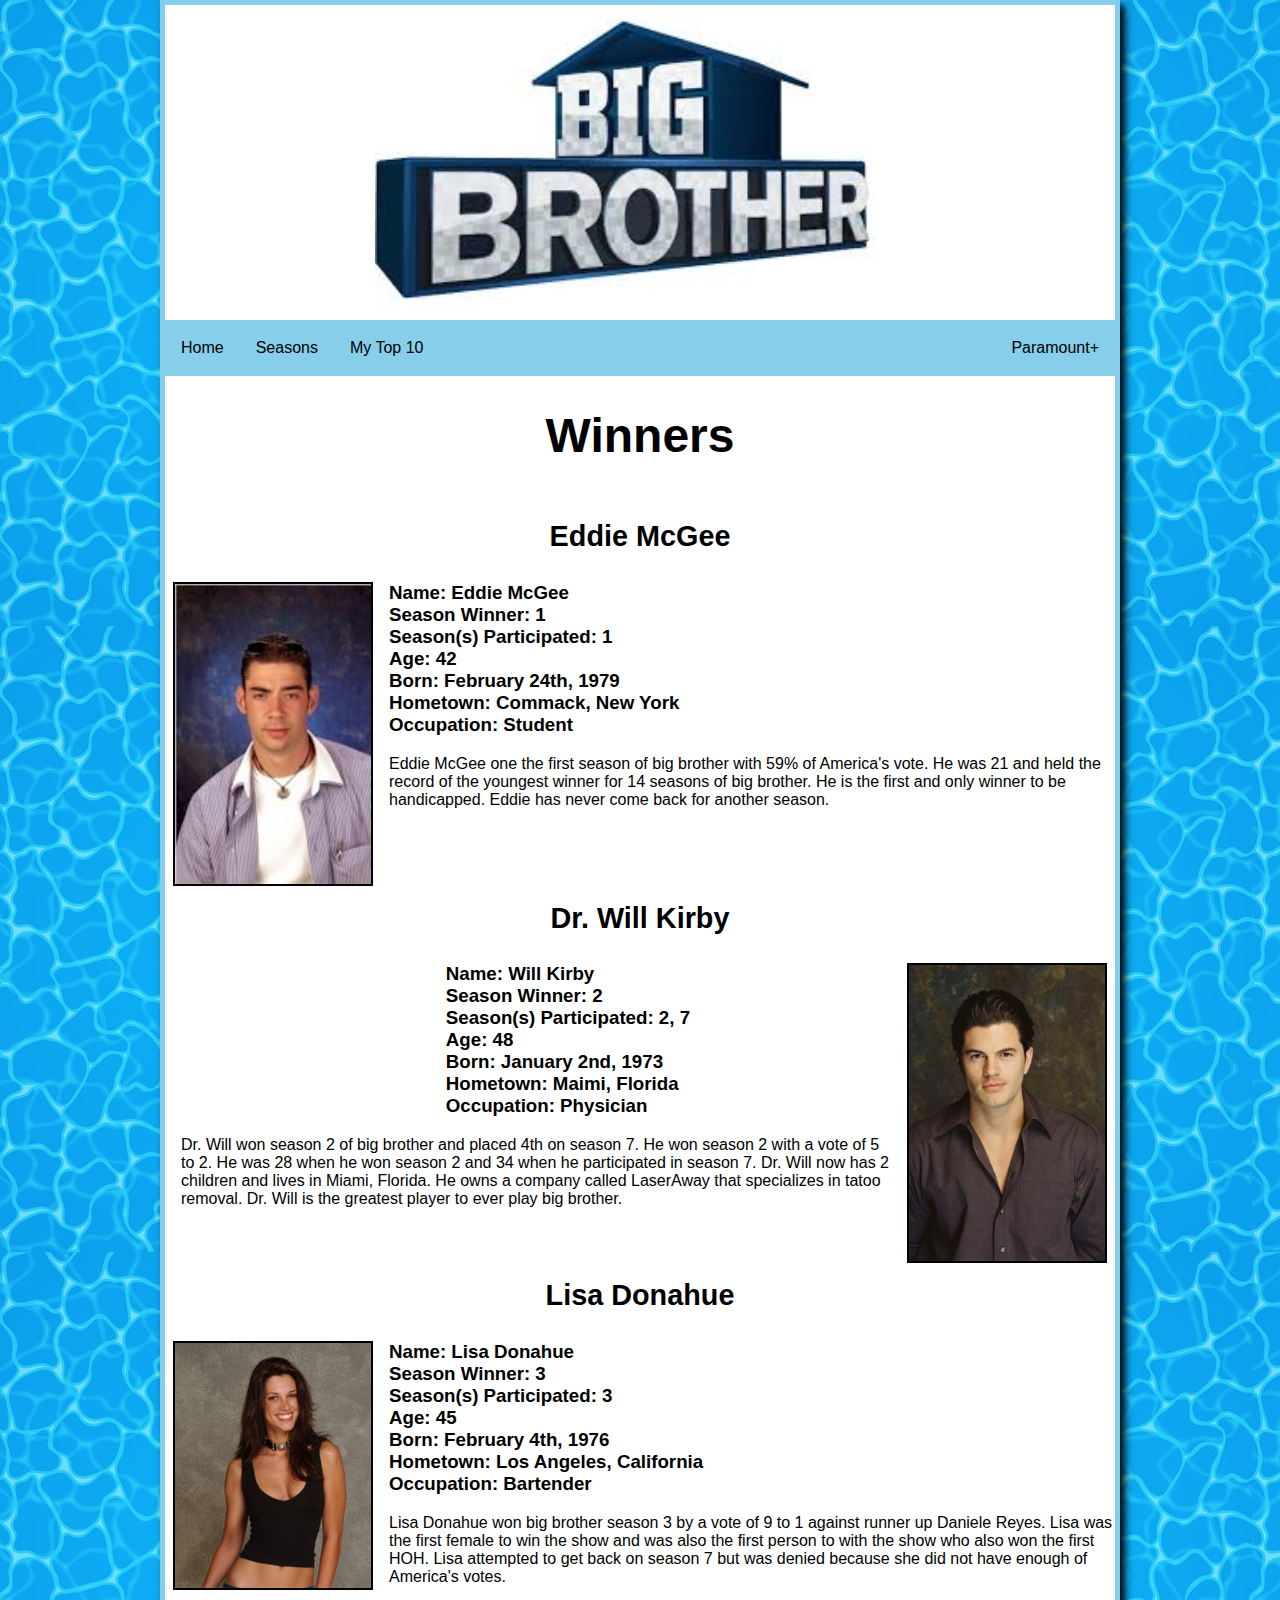
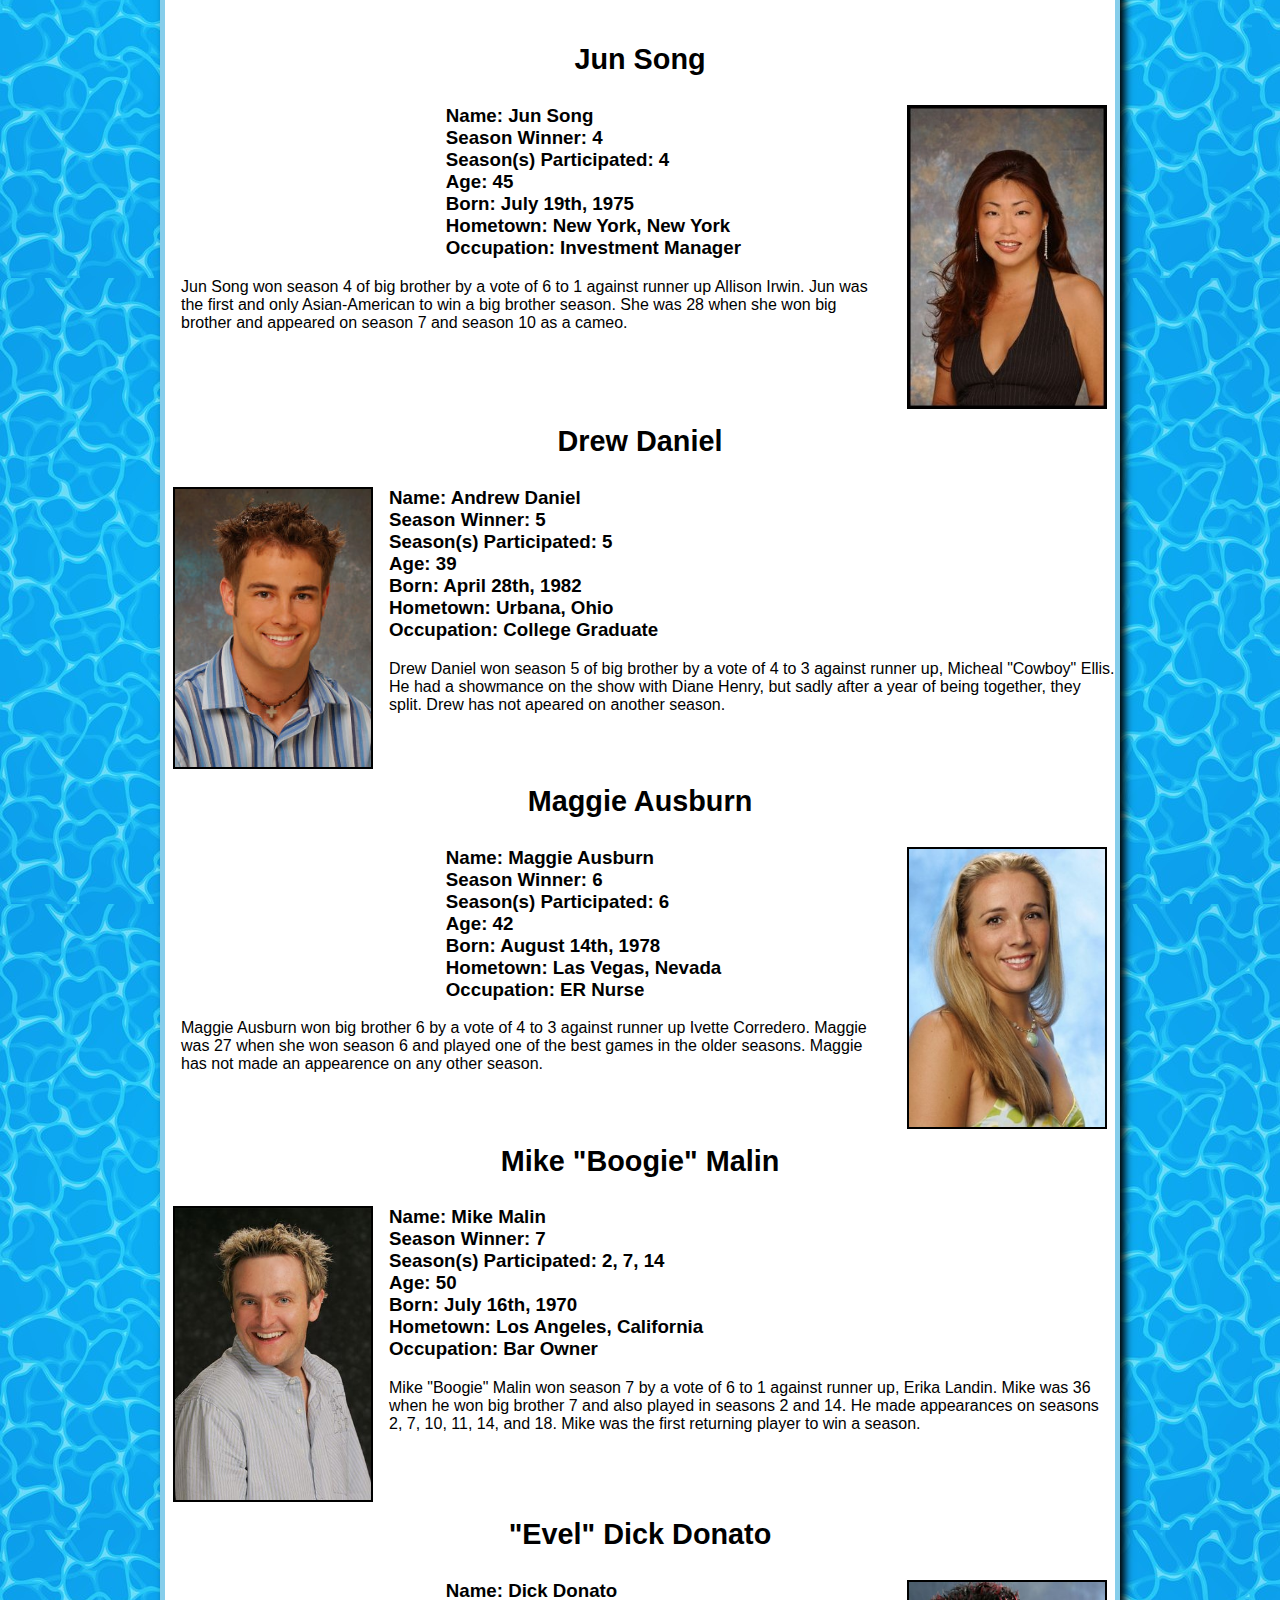
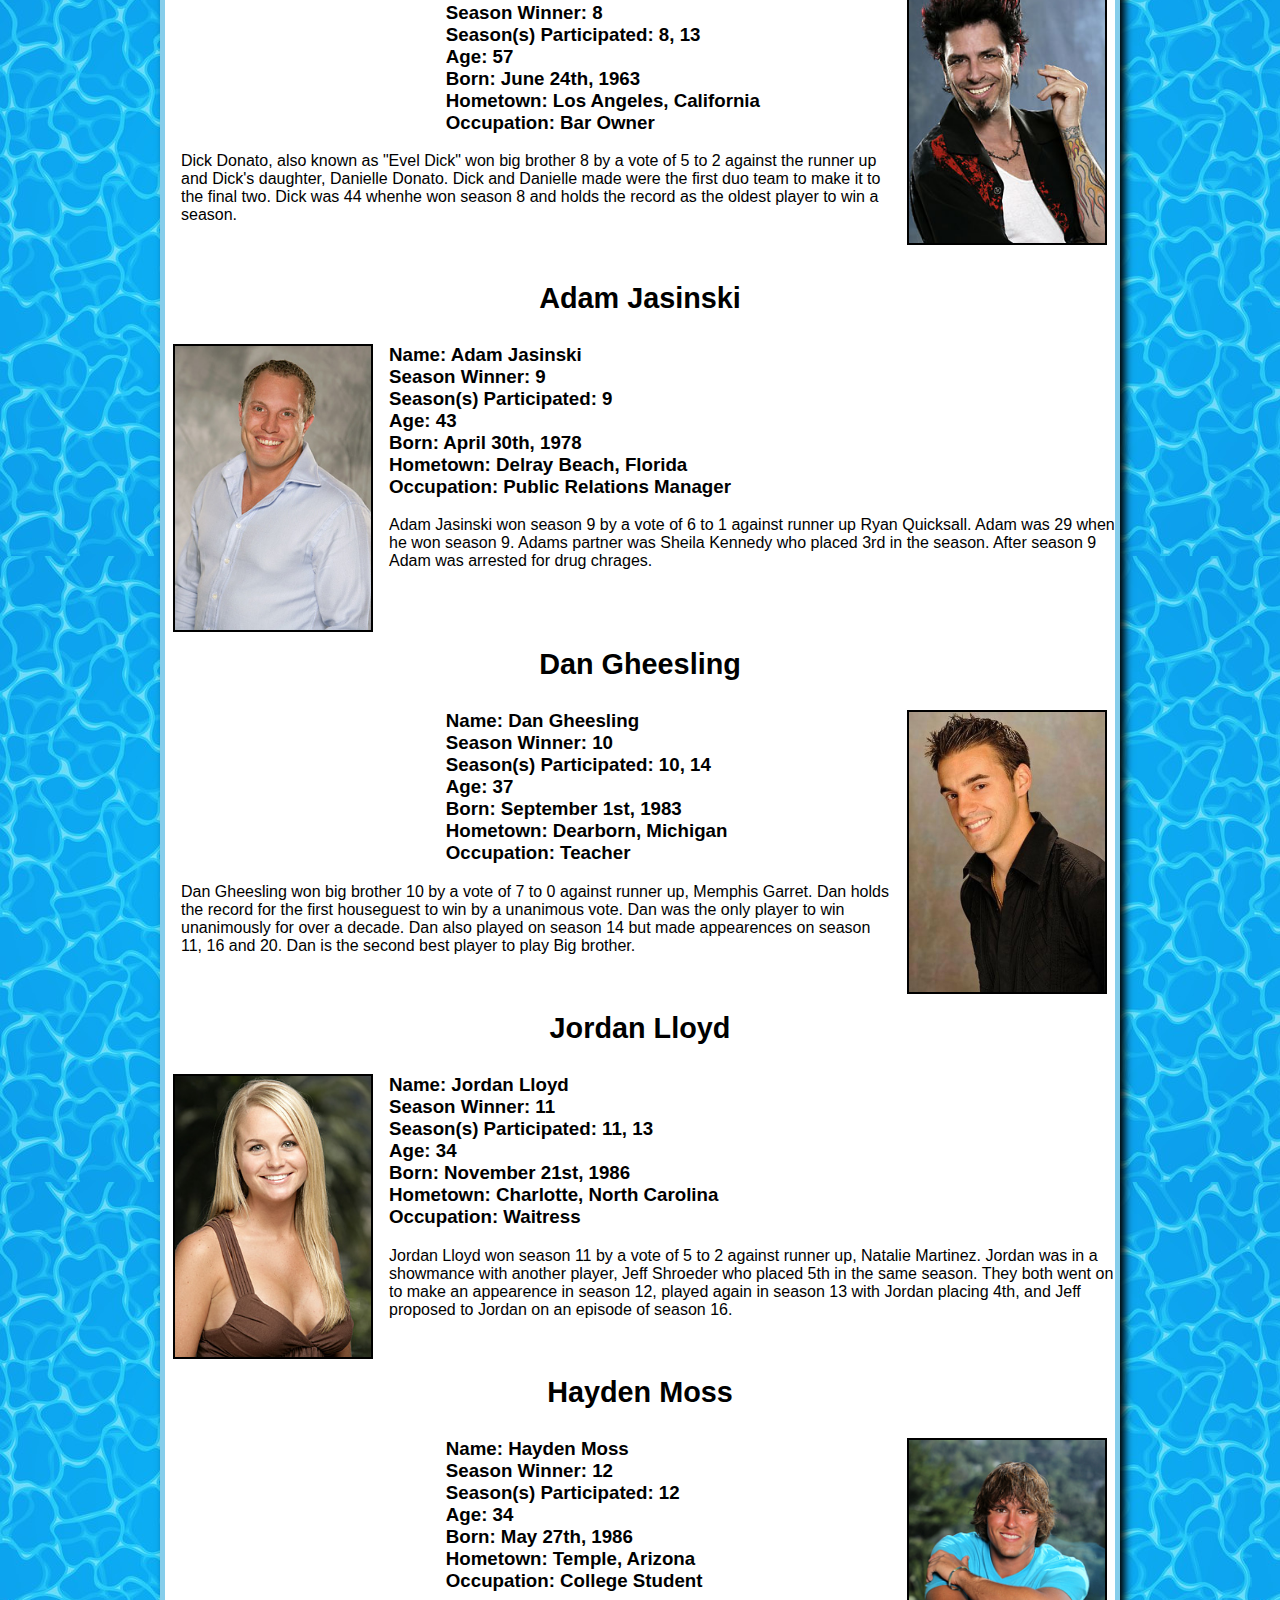
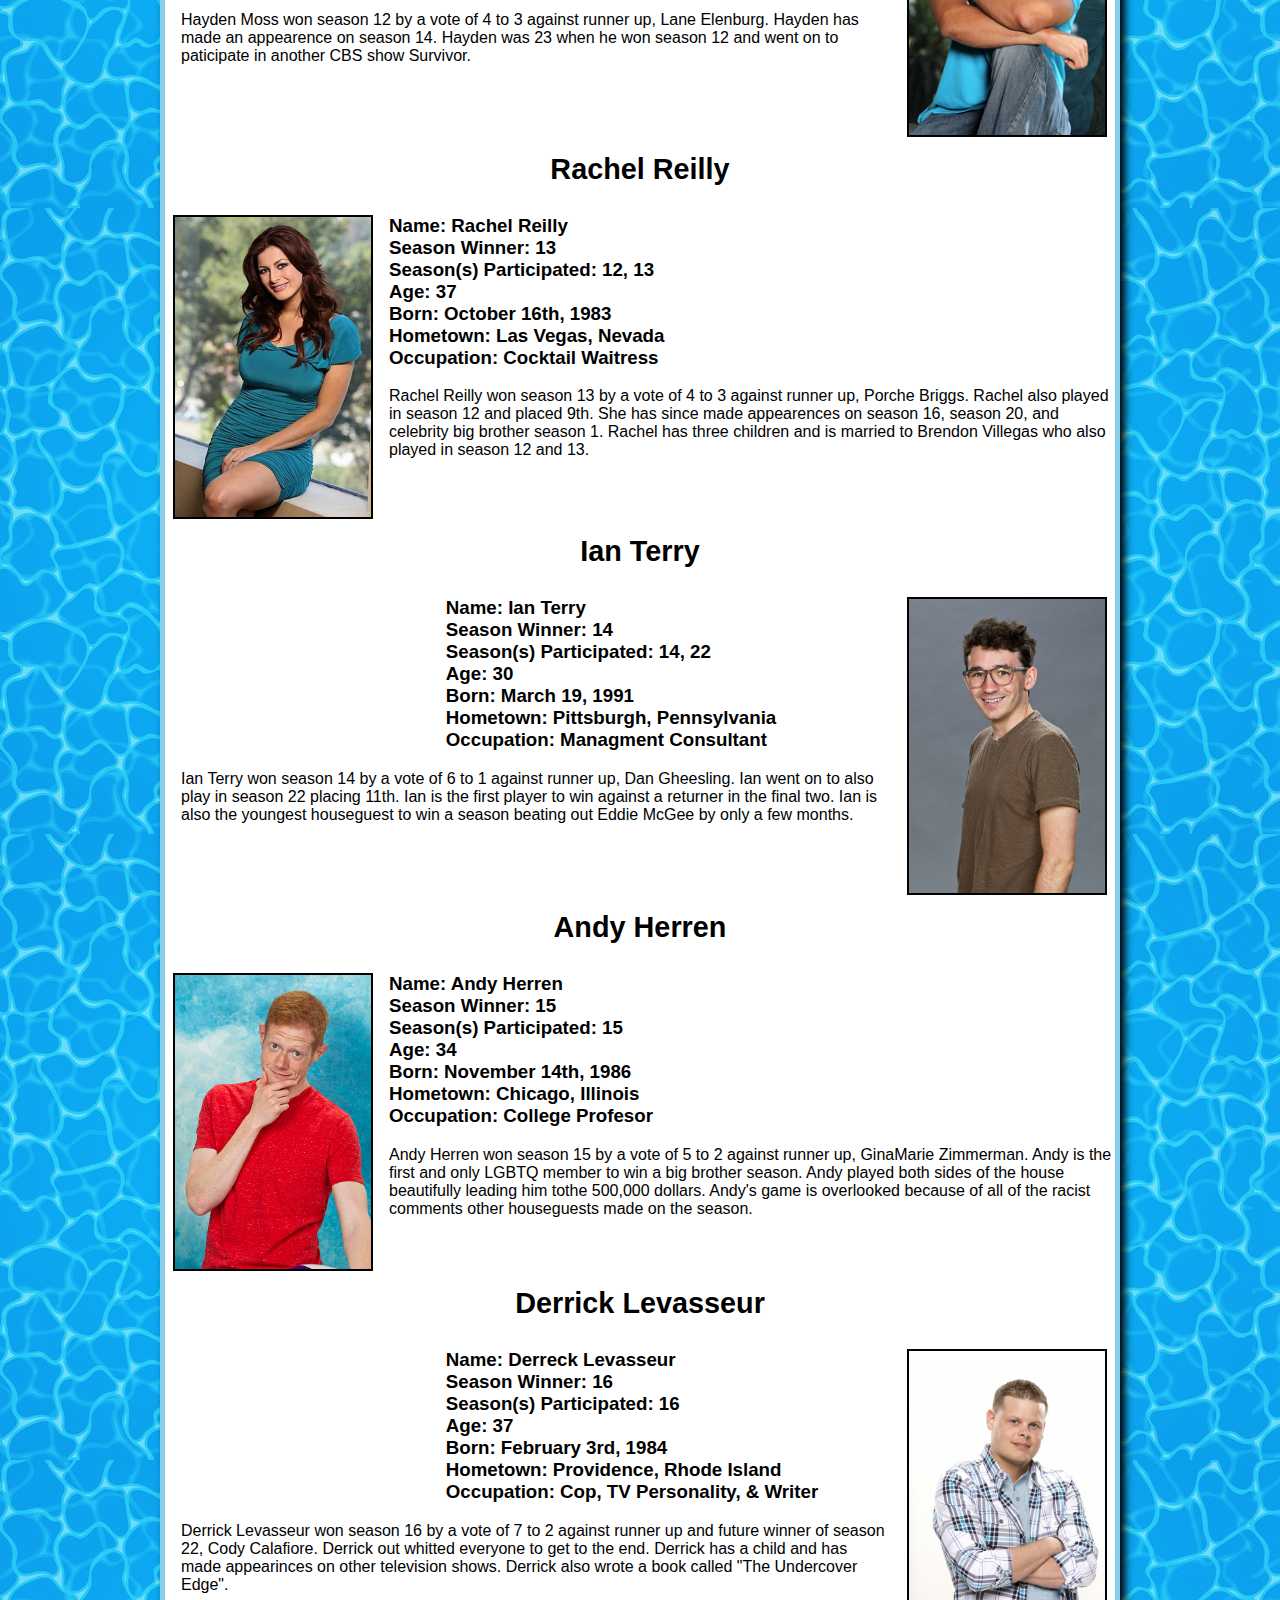
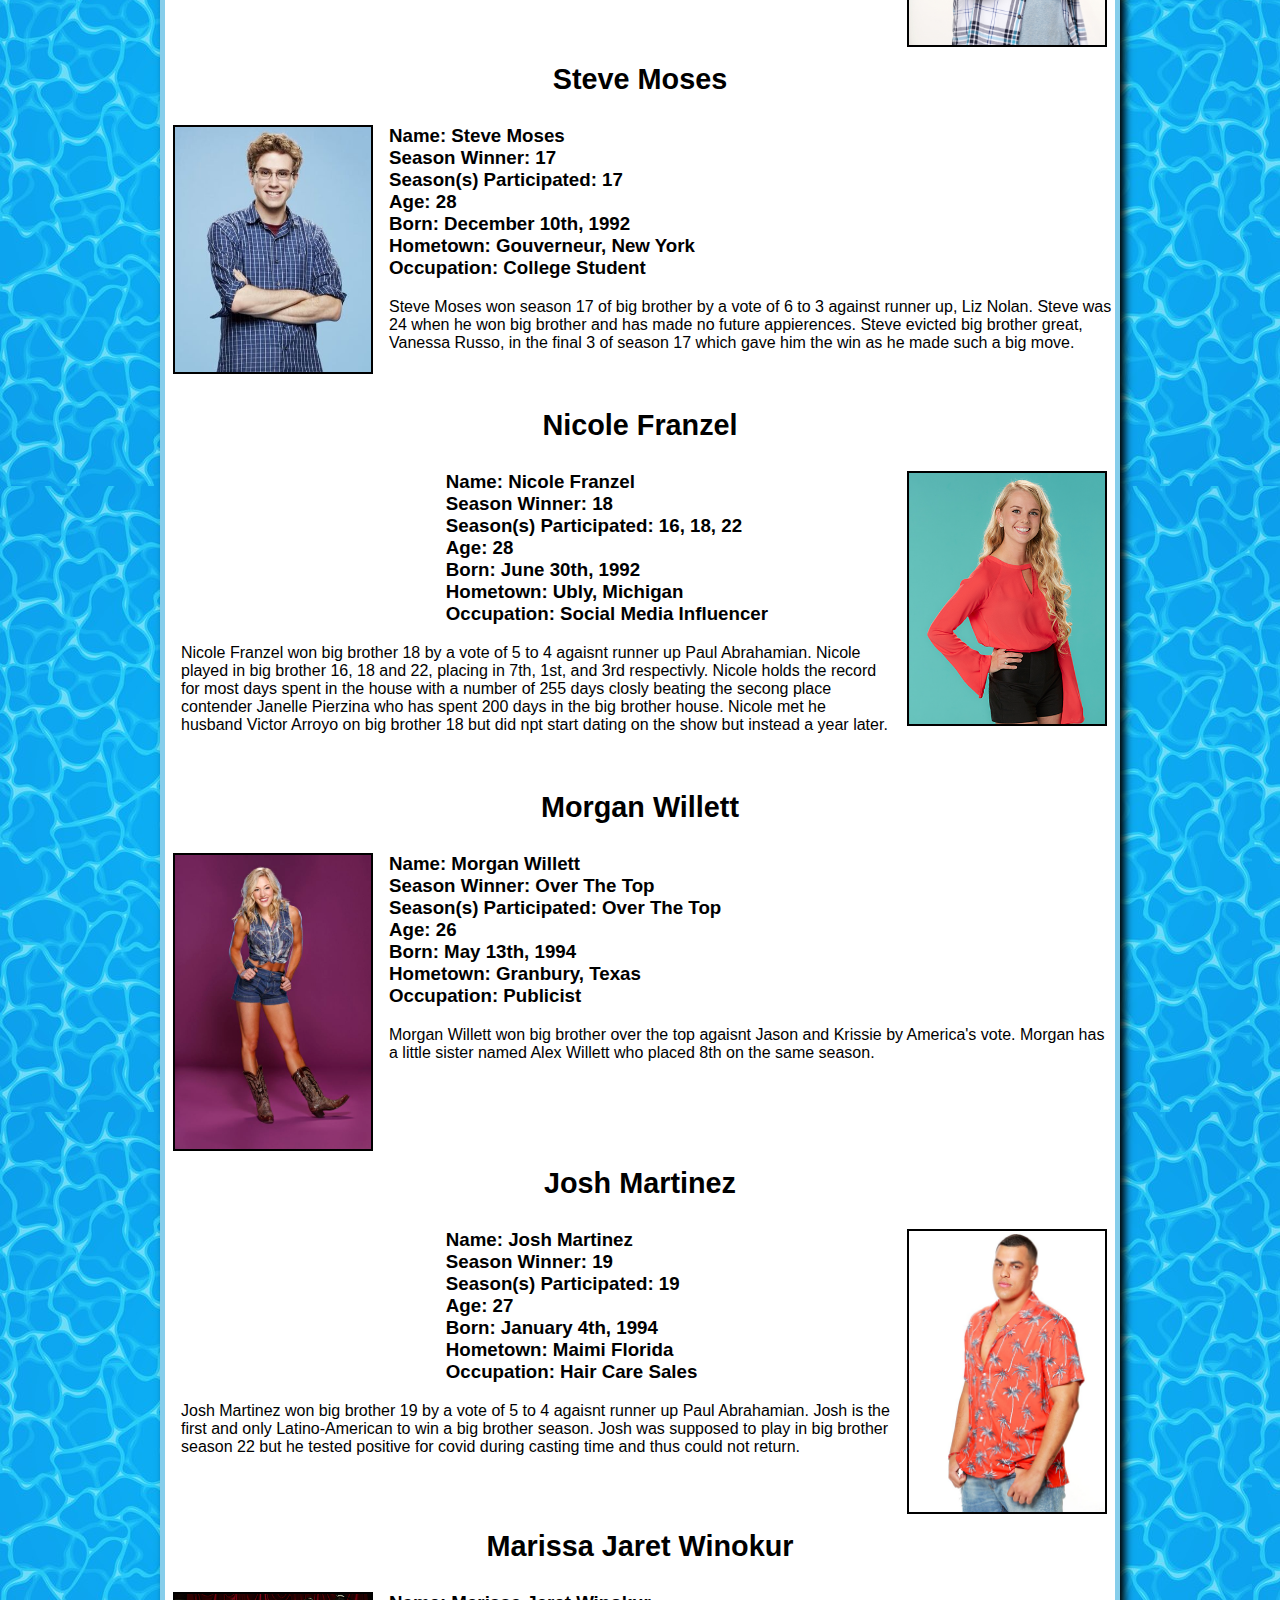
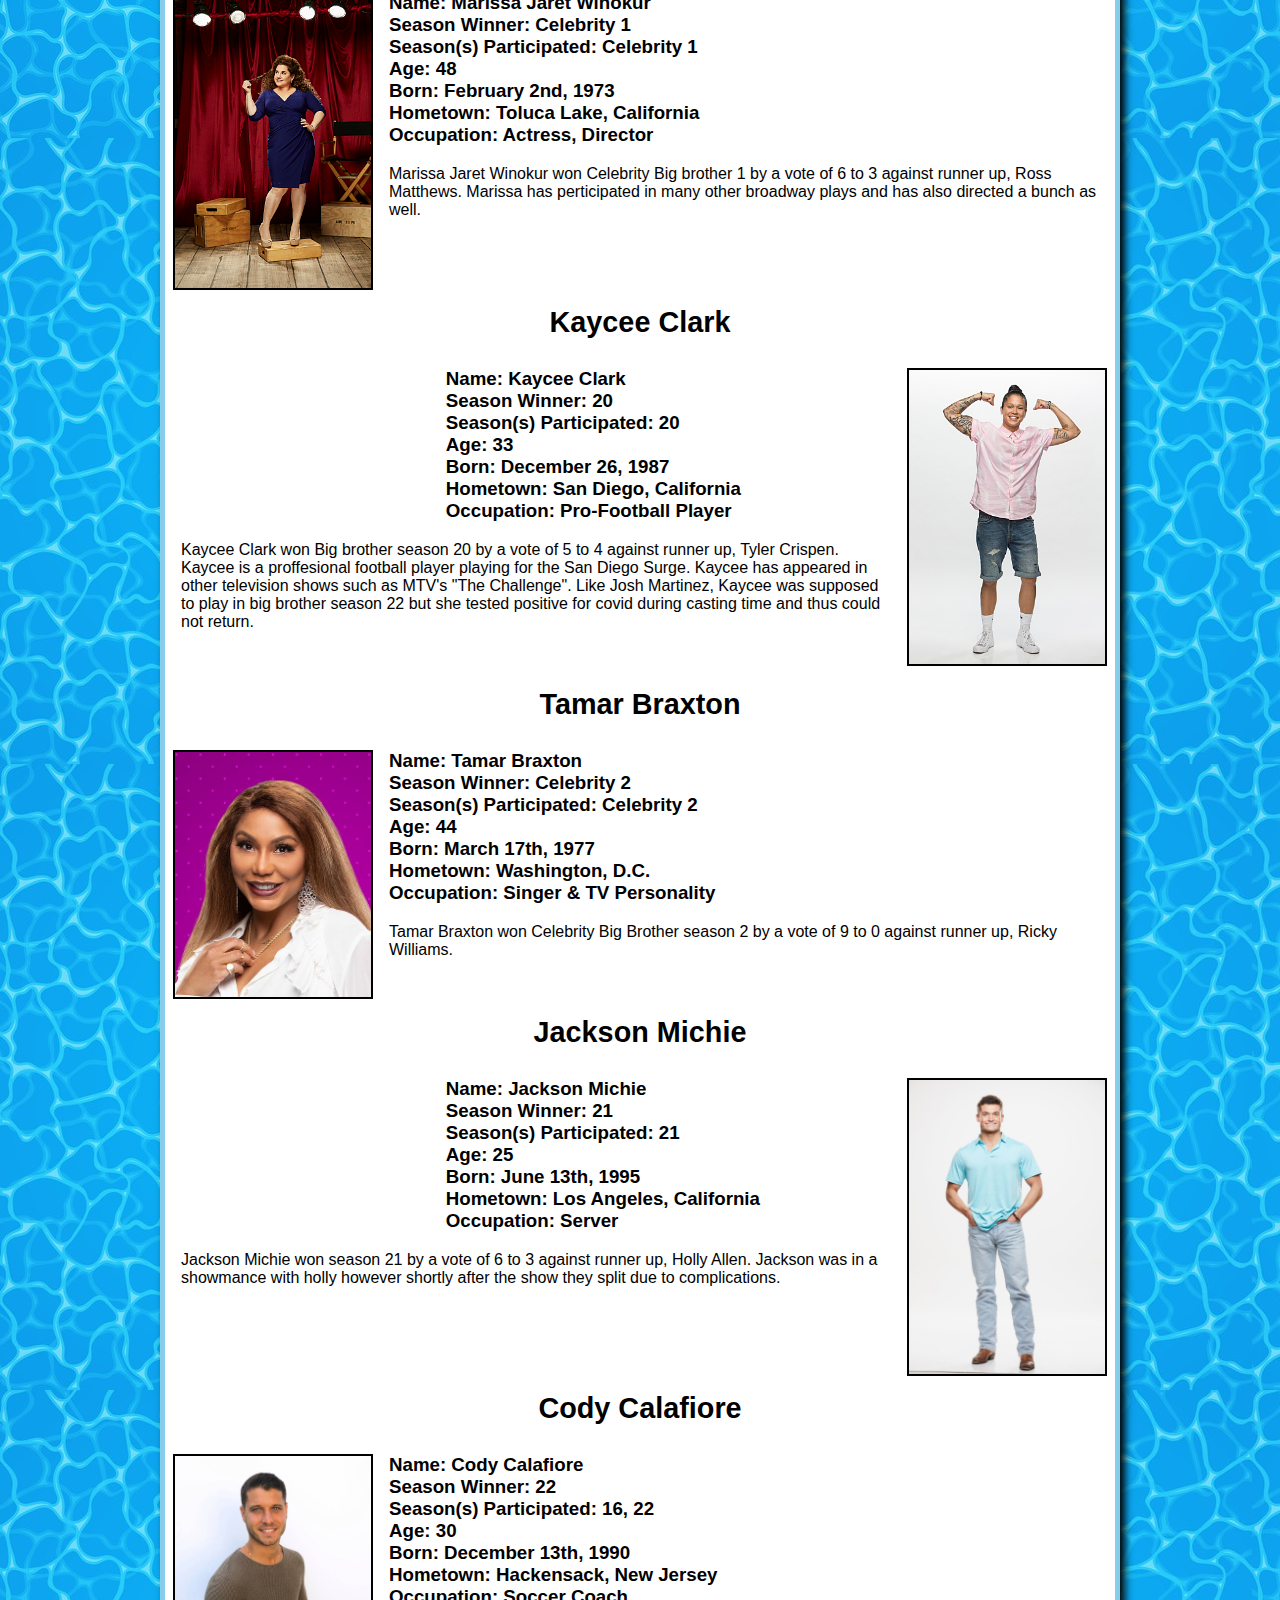
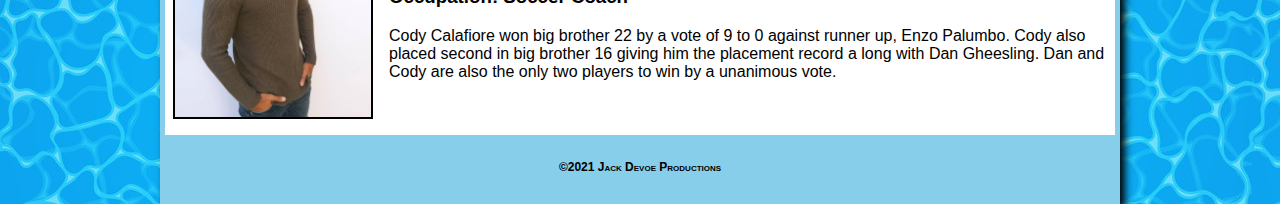
<file: Winners/winners.html>
<!DOCTYPE html>
    <html lang="en">
        <head>
            <meta charset="utf-8" />
            <title>Winners | Big Brother</title>
            <link rel="icon" href="../images/house.png">
            <link rel="stylesheet" href="styles/winners.css">   
        </head>
        <body>
            <header>
                <img src="../images/Bigbrotherlogo3.jfif" alt= "Big Brother Logo Image">
            </header>
            <nav id="nav_menu">
                <ul>
                    <li><a href="../index.html">Home</a></li>
                    <li><a href="../Seasons/seasons.html">Seasons</a></li>
                    <li><a href="../My Top 10 Houseguests/topten.html">My Top 10</a></li>
                    <li id="last"><a href="https://www.paramountplus.com/">Paramount+</a></li>
                </ul>
            </nav>
            <main>
                <section id="winner">
                <h2>Winners</h2>
                </section>
                <section>
                    <h1>Eddie McGee</h1>
                    <img class="pimgLeft" src="images/Eddie McGee.jpg">
                    <h3>Name: Eddie McGee<br>Season Winner: 1<br>Season(s) Participated: 1<br>Age: 42<br>Born: February 24th, 1979<br>Hometown: Commack, New York<br>Occupation: Student</h3>
                    <p>Eddie McGee one the first season of big brother with 59% of America's vote. He was 21 and held the record of the youngest winner for 14 seasons of big brother. He is the first and only winner to be handicapped. Eddie has never come back for another season.</p>
                </section>
                <section>
                    <h1>Dr. Will Kirby</h1>
                    <img class="pimgRight" src="images/Dr. Will Kirby.jpg">
                    <h3 class="bioright">Name: Will Kirby<br>Season Winner: 2<br>Season(s) Participated: 2, 7<br>Age: 48<br>Born: January 2nd, 1973<br>Hometown: Maimi, Florida<br>Occupation: Physician</h3>
                    <p class="pright">Dr. Will won season 2 of big brother and placed 4th on season 7. He won season 2 with a vote of 5 to 2. He was 28 when he won season 2 and 34 when he participated in season 7. Dr. Will now has 2 children and lives in Miami, Florida. He owns a company called LaserAway that specializes in tatoo removal. Dr. Will is the greatest player to ever play big brother.</p>
                </section>
                <section>
                    <h1>Lisa Donahue</h1>
                    <img class="pimgLeft" src="images/Lisa Donahue.jpg">
                    <h3>Name: Lisa Donahue<br>Season Winner: 3<br>Season(s) Participated: 3<br>Age: 45<br>Born: February 4th, 1976<br>Hometown: Los Angeles, California<br>Occupation: Bartender</h3>
                    <p>Lisa Donahue won big brother season 3 by a vote of 9 to 1 against runner up Daniele Reyes. Lisa was the first female to win the show and was also the first person to with the show who also won the first HOH. Lisa attempted to get back on season 7 but was denied because she did not have enough of America's votes.</p>
                </section>
                <section>
                    <h1>Jun Song</h1>
                    <img class="pimgRight" src="images/Jun Song.jpg">
                    <h3 class="bioright">Name: Jun Song<br>Season Winner: 4<br>Season(s) Participated: 4<br>Age: 45<br>Born: July 19th, 1975<br>Hometown: New York, New York<br>Occupation: Investment Manager</h3>
                    <p class="pright">Jun Song won season 4 of big brother by a vote of 6 to 1 against runner up Allison Irwin. Jun was the first and only Asian-American to win a big brother season. She was 28 when she won big brother and appeared on season 7 and season 10 as a cameo.</p>
                </section>
                <section>
                    <h1>Drew Daniel</h1>
                    <img class="pimgLeft" src="images/Andrew Daniel.jpg">
                    <h3>Name: Andrew Daniel<br>Season Winner: 5<br>Season(s) Participated: 5<br>Age: 39<br>Born: April 28th, 1982<br>Hometown: Urbana, Ohio<br>Occupation: College Graduate</h3>
                    <p>Drew Daniel won season 5 of big brother by a vote of 4 to 3 against runner up, Micheal "Cowboy" Ellis. He had a showmance on the show with Diane Henry, but sadly after a year of being together, they split. Drew has not apeared on another season.</p>
                </section>
                <section>
                    <h1>Maggie Ausburn</h1>
                    <img class="pimgRight" src="images/Maggie Ausburn.jpg">
                    <h3 class="bioright">Name: Maggie Ausburn<br>Season Winner: 6<br>Season(s) Participated: 6<br>Age: 42<br>Born: August 14th, 1978<br>Hometown: Las Vegas, Nevada<br>Occupation: ER Nurse</h3>
                    <p class="pright">Maggie Ausburn won big brother 6 by a vote of 4 to 3 against runner up Ivette Corredero. Maggie was 27 when she won season 6 and played one of the best games in the older seasons. Maggie has not made an appearence on any other season.</p>
                </section>
                <section>
                    <h1>Mike "Boogie" Malin</h1>
                    <img class="pimgLeft" src="images/Mike Boogie Malin.jpg">
                    <h3>Name: Mike Malin<br>Season Winner: 7<br>Season(s) Participated: 2, 7, 14<br>Age: 50<br>Born: July 16th, 1970<br>Hometown: Los Angeles, California<br>Occupation: Bar Owner</h3>
                    <p>Mike "Boogie" Malin won season 7 by a vote of 6 to 1 against runner up, Erika Landin. Mike was 36 when he won big brother 7 and also played in seasons 2 and 14. He made appearances on seasons 2, 7, 10, 11, 14, and 18. Mike was the first returning player to win a season.</p>
                </section>
                <section>
                    <h1>"Evel" Dick Donato</h1>
                    <img class="pimgRight" src="images/Dick Donato.jpg">
                    <h3 class="bioright">Name: Dick Donato<br>Season Winner: 8<br>Season(s) Participated: 8, 13<br>Age: 57<br>Born: June 24th, 1963<br>Hometown: Los Angeles, California<br>Occupation: Bar Owner</h3>
                    <p class="pright">Dick Donato, also known as "Evel Dick" won big brother 8 by a vote of 5 to 2 against the runner up and Dick's daughter, Danielle Donato. Dick and Danielle made were the first duo team to make it to the final two. Dick was 44 whenhe won season 8 and holds the record as the oldest player to win a season.</p>
                </section>
                <section>
                    <h1>Adam Jasinski</h1>
                    <img class="pimgLeft" src="images/Adam Jasinski.jpg">
                    <h3>Name: Adam Jasinski<br>Season Winner: 9<br>Season(s) Participated: 9<br>Age: 43<br>Born: April 30th, 1978<br>Hometown: Delray Beach, Florida<br>Occupation: Public Relations Manager</h3>
                    <p>Adam Jasinski won season 9 by a vote of 6 to 1 against runner up Ryan Quicksall. Adam was 29 when he won season 9. Adams partner was Sheila Kennedy who placed 3rd in the season. After season 9 Adam was arrested for drug chrages.</p>
                </section>
                <section>
                    <h1>Dan Gheesling</h1>
                    <img class="pimgRight" src="images/Dan The Man.jpg">
                    <h3 class="bioright">Name: Dan Gheesling<br>Season Winner: 10<br>Season(s) Participated: 10, 14<br>Age: 37<br>Born: September 1st, 1983<br>Hometown: Dearborn, Michigan<br>Occupation: Teacher</h3>
                    <p class="pright">Dan Gheesling won big brother 10 by a vote of 7 to 0 against runner up, Memphis Garret. Dan holds the record for the first houseguest to win by a unanimous vote. Dan was the only player to win unanimously for over a decade. Dan also played on season 14 but made appearences on season 11, 16 and 20. Dan is the second best player to play Big brother.</p>
                </section>
                <section>
                    <h1>Jordan Lloyd</h1>
                    <img class="pimgLeft" src="images/Jordan Lloyd.jpg">
                    <h3>Name: Jordan Lloyd<br>Season Winner: 11<br>Season(s) Participated: 11, 13<br>Age: 34<br>Born: November 21st, 1986<br>Hometown: Charlotte, North Carolina<br>Occupation: Waitress</h3>
                    <p>Jordan Lloyd won season 11 by a vote of 5 to 2 against runner up, Natalie Martinez. Jordan was in a showmance with another player, Jeff Shroeder who placed 5th in the same season. They both went on to make an appearence in season 12, played again in season 13 with Jordan placing 4th, and Jeff proposed to Jordan on an episode of season 16.</p>
                </section>
                <section>
                    <h1>Hayden Moss</h1>
                    <img class="pimgRight" src="images/Hayden Moss.jpg">
                    <h3 class="bioright">Name: Hayden Moss<br>Season Winner: 12<br>Season(s) Participated: 12<br>Age: 34<br>Born: May 27th, 1986<br>Hometown: Temple, Arizona<br>Occupation: College Student</h3>
                    <p class="pright">Hayden Moss won season 12 by a vote of 4 to 3 against runner up, Lane Elenburg. Hayden has made an appearence on season 14. Hayden was 23 when he won season 12 and went on to paticipate in another CBS show Survivor.</p>
                </section>
                <section>
                    <h1>Rachel Reilly</h1>
                    <img class="pimgLeft" src="images/Rachel Reilly.jpg">
                    <h3>Name: Rachel Reilly<br>Season Winner: 13<br>Season(s) Participated: 12, 13<br>Age: 37<br>Born: October 16th, 1983<br>Hometown: Las Vegas, Nevada<br>Occupation: Cocktail Waitress</h3>
                    <p>Rachel Reilly won season 13 by a vote of 4 to 3 against runner up, Porche Briggs. Rachel also played in season 12 and placed 9th. She has since made appearences on season 16, season 20, and celebrity big brother season 1. Rachel has three children and is married to Brendon Villegas who also played in season 12 and 13.</p>
                </section>
                <section>
                    <h1>Ian Terry</h1>
                    <img class="pimgRight" src="images/ian terry.jpg">
                    <h3 class="bioright">Name: Ian Terry<br>Season Winner: 14<br>Season(s) Participated: 14, 22<br>Age: 30<br>Born: March 19, 1991<br>Hometown: Pittsburgh, Pennsylvania<br>Occupation: Managment Consultant</h3>
                    <p class="pright">Ian Terry won season 14 by a vote of 6 to 1 against runner up, Dan Gheesling. Ian went on to also play in season 22 placing 11th. Ian is the first player to win against a returner in the final two. Ian is also the youngest houseguest to win a season beating out Eddie McGee by only a few months.</p>
                </section>
                <section>
                    <h1>Andy Herren</h1>
                    <img class="pimgLeft" src="images/Andy Herren.jpg">
                    <h3>Name: Andy Herren<br>Season Winner: 15<br>Season(s) Participated: 15<br>Age: 34<br>Born: November 14th, 1986<br>Hometown: Chicago, Illinois<br>Occupation: College Profesor</h3>
                    <p>Andy Herren won season 15 by a vote of 5 to 2 against runner up, GinaMarie Zimmerman. Andy is the first and only LGBTQ member to win a big brother season. Andy played both sides of the house beautifully leading him tothe 500,000 dollars. Andy's game is overlooked because of all of the racist comments other houseguests made on the season.</p>
                </section>
                <section>
                    <h1>Derrick Levasseur</h1>
                    <img class="pimgRight" src="images/Derrick.jpg">
                    <h3 class="bioright">Name: Derreck Levasseur<br>Season Winner: 16<br>Season(s) Participated: 16<br>Age: 37<br>Born: February 3rd, 1984<br>Hometown: Providence, Rhode Island<br>Occupation: Cop, TV Personality, & Writer</h3>
                    <p class="pright">Derrick Levasseur won season 16 by a vote of 7 to 2 against runner up and future winner of season 22, Cody Calafiore. Derrick out whitted everyone to get to the end. Derrick has a child and has made appearinces on other television shows. Derrick also wrote a book called "The Undercover Edge".</p>
                </section>
                <section>
                    <h1>Steve Moses</h1>
                    <img class="pimgLeft" src="images/Steve.jpg">
                    <h3>Name: Steve Moses<br>Season Winner: 17<br>Season(s) Participated: 17<br>Age: 28<br>Born: December 10th, 1992<br>Hometown: Gouverneur, New York<br>Occupation: College Student</h3>
                    <p>Steve Moses won season 17 of big brother by a vote of 6 to 3 against runner up, Liz Nolan. Steve was 24 when he won big brother and has made no future appierences. Steve evicted big brother great, Vanessa Russo, in the final 3 of season 17 which gave him the win as he made such a big move.</p>
                </section>
                <section>
                    <h1>Nicole Franzel</h1>
                    <img class="pimgRight" src="images/NicoleBB18.png">
                    <h3 class="bioright">Name: Nicole Franzel<br>Season Winner: 18<br>Season(s) Participated: 16, 18, 22<br>Age: 28<br>Born: June 30th, 1992<br>Hometown: Ubly, Michigan<br>Occupation: Social Media Influencer</h3>
                    <p class="pright">Nicole Franzel won big brother 18 by a vote of 5 to 4 agaisnt runner up Paul Abrahamian. Nicole played in big brother 16, 18 and 22, placing in 7th, 1st, and 3rd respectivly. Nicole holds the record for most days spent in the house with a number of 255 days closly beating the secong place contender Janelle Pierzina who has spent 200 days in the big brother house. Nicole met he husband Victor Arroyo on big brother 18 but did npt start dating on the show but instead a year later.</p>
                </section>
                <section>
                    <h1>Morgan Willett</h1>
                    <img class="pimgLeft" src="images/Morgan_Full_OTT.jpg">
                    <h3>Name: Morgan Willett<br>Season Winner: Over The Top<br>Season(s) Participated: Over The Top<br>Age: 26<br>Born: May 13th, 1994<br>Hometown: Granbury, Texas<br>Occupation: Publicist</h3>
                    <p>Morgan Willett won big brother over the top agaisnt Jason and Krissie by America's vote. Morgan has a little sister named Alex Willett who placed 8th on the same season.</p>
                </section>
                <section>
                    <h1>Josh Martinez</h1>
                    <img class="pimgRight" src="images/Josh-Martinez.jpg">
                    <h3 class="bioright">Name: Josh Martinez<br>Season Winner: 19<br>Season(s) Participated: 19<br>Age: 27<br>Born: January 4th, 1994<br>Hometown: Maimi Florida<br>Occupation: Hair Care Sales</h3>
                    <p class="pright">Josh Martinez won big brother 19 by a vote of 5 to 4 agaisnt runner up Paul Abrahamian. Josh is the first and only Latino-American to win a big brother season. Josh was supposed to play in big brother season 22 but he tested positive for covid during casting time and thus could not return.</p>
                </section>
                <section>
                    <h1>Marissa Jaret Winokur</h1>
                    <img class="pimgLeft" src="images/CBBUS1_Large_Marissa.jpg">
                    <h3>Name: Marissa Jaret Winokur<br>Season Winner: Celebrity 1<br>Season(s) Participated: Celebrity 1<br>Age: 48<br>Born: February 2nd, 1973<br>Hometown: Toluca Lake, California<br>Occupation: Actress, Director</h3>
                    <p>Marissa Jaret Winokur won Celebrity Big brother 1 by a vote of 6 to 3 against runner up, Ross Matthews. Marissa has perticipated in many other broadway plays and has also directed a bunch as well.</p>
                </section>
                <section>
                    <h1>Kaycee Clark</h1>
                    <img class="pimgRight" src="images/BB20_Large_Kaycee.jpg">
                    <h3 class="bioright">Name: Kaycee Clark<br>Season Winner: 20<br>Season(s) Participated: 20<br>Age: 33<br>Born: December 26, 1987<br>Hometown: San Diego, California<br>Occupation: Pro-Football Player</h3>
                    <p class="pright">Kaycee Clark won Big brother season 20 by a vote of 5 to 4 against runner up, Tyler Crispen. Kaycee is a proffesional football player playing for the San Diego Surge. Kaycee has appeared in other television shows such as MTV's "The Challenge". Like Josh Martinez, Kaycee was supposed to play in big brother season 22 but she tested positive for covid during casting time and thus could not return.</p>
                </section>
                <section>
                    <h1>Tamar Braxton</h1>
                    <img class="pimgLeft" src="images/CBBUS2_Large_Tamar.jpg">
                    <h3>Name: Tamar Braxton<br>Season Winner: Celebrity 2<br>Season(s) Participated: Celebrity 2<br>Age: 44<br>Born: March 17th, 1977<br>Hometown: Washington, D.C.<br>Occupation: Singer & TV Personality</h3>
                    <p>Tamar Braxton won Celebrity Big Brother season 2 by a vote of 9 to 0 against runner up, Ricky Williams.</p>
                </section>
                <section>
                    <h1>Jackson Michie</h1>
                    <img class="pimgRight" src="images/BB21_Jackson_Large.jpg">
                    <h3 class="bioright">Name: Jackson Michie<br>Season Winner: 21<br>Season(s) Participated: 21<br>Age: 25<br>Born: June 13th, 1995<br>Hometown: Los Angeles, California<br>Occupation: Server</h3>
                    <p class="pright">Jackson Michie won season 21 by a vote of 6 to 3 against runner up, Holly Allen. Jackson was in a showmance with holly however shortly after the show they split due to complications. </p>
                </section>
                <section>
                    <h1>Cody Calafiore</h1>
                    <img class="pimgLeft" src="images/BB22_Large_Cody.jpg">
                    <h3>Name: Cody Calafiore<br>Season Winner: 22<br>Season(s) Participated: 16, 22<br>Age: 30<br>Born: December 13th, 1990<br>Hometown: Hackensack, New Jersey<br>Occupation: Soccer Coach</h3>
                    <p>Cody Calafiore won big brother 22 by a vote of 9 to 0 against runner up, Enzo Palumbo. Cody also placed second in big brother 16 giving him the placement record a long with Dan Gheesling. Dan and Cody are also the only two players to win by a unanimous vote.</p>
                </section>
            </main>
            <footer>
                <p>&copy;2021 Jack Devoe Productions</p>
            </footer>
        </body>
    </html>
</file>
<file: Styles/main.css>
*{
    margin: 0;
    padding: 0;
    box-sizing: border-box;
}
body {
    background-color: white;
    font-family: Arial, Helvetica, sans-serif;
    font-size: 100%;
    width: 100%;
    max-width: 960px;
    margin: 0 auto;
    border: 5px solid skyblue;
    box-shadow: 5px 5px 8px black;
}
header{
    border-bottom: 5px solid skyblue;
}
html{
    background-image: url("../images/blue-pool-water-background_302982-10.jpg");
}
header img{
    width: 100%;
    max-width: 500px;
    margin-left: 210px;
    margin-top: 10px;
    margin-bottom: 10px;
}
main{
    margin-left: .5em;
}
main h1{
    font-size: 40px;
    text-align: center;
    margin-left: 4em;
}
#nav_menu ul {
    list-style-type: none;
    margin: 0;
    padding: 0;
    overflow: hidden;
    background-color: skyblue;
    border-bottom: 5px solid skyblue;
  }
  
  #nav_menu ul li {
    float: left;
    
  }
  
  #nav_menu ul li a {
    display: block;
    color: black;
    text-align: center;
    padding: 14px 16px;
    text-decoration: none;
  }
  #nav_menu #last{
      float: right;
  }
#nav_menu ul li a:link {
    color: black;
}
#nav_menu ul li a:visited {
    color: black;
}
#nav_menu ul li a:hover {
    color: black;
    background-color: steelblue;
}
section p{
    margin-top: .5em;
    margin-bottom: .5em;
}
aside{
    float: right;
    margin: 10px;
    width: 20%;
}
#nav_list h2{
    margin-bottom: 5px;
    text-align: center;
    font-size: 110%;
}
#nav_list ul{
    list-style: none;
}
#nav_list ul li{
    width: 90%;
    margin: 0px auto .5em;
}
#nav_list ul li a{
    display: block;
    font-weight: bold;
    text-decoration: none;
    background-color: skyblue;
    border: 2px solid steelblue;
    padding: .5em 0em .5em .5em;
    color: black;
}
#nav_list ul li a:hover{
    border: 2px solid skyblue;
    background-color: steelblue;
    color: black;
}
aside img{
    max-width: 185px;
    margin-right: 2em;
    border: 3px solid black;
}
aside p{
    text-align: center;
}
footer {
    border: 2px solid st;
    background-color: skyblue;
    clear: both;
}
footer p{
    font-size: 75%;
    text-align: center;
    color: black;
    padding: 25px;
    font-weight: bold;
    font-variant: small-caps;
}
</file>
<file: My Top 10 Houseguests/styles/topten.css>
*{
    margin: 0;
    padding: 0;
    box-sizing: border-box;
}
body {
    background-color: white;
    font-family: Arial, Helvetica, sans-serif;
    font-size: 100%;
    width: 100%;
    max-width: 960px;
    margin: 0 auto;
    border: 5px solid skyblue;
    box-shadow: 5px 5px 8px black;
}
header{
    border-bottom: 5px solid skyblue;
}
html{
    background-image: url("../images/blue-pool-water-background_302982-10.jpg");
}
header img{
    width: 100%;
    max-width: 500px;
    margin-left: 210px;
    margin-top: 10px;
    margin-bottom: 10px;
}
#nav_menu ul {
    list-style-type: none;
    margin: 0;
    padding: 0;
    overflow: hidden;
    background-color: skyblue;
    border-bottom: 5px solid skyblue;
  }
  
  #nav_menu ul li {
    float: left;
    
  }
  
  #nav_menu ul li a {
    display: block;
    color: black;
    text-align: center;
    padding: 14px 16px;
    text-decoration: none;
  }
  #nav_menu #last{
      float: right;
  }
#nav_menu ul li a:link {
    color: black;
}
#nav_menu ul li a:visited {
    color: black;
}
#nav_menu ul li a:hover {
    color: black;
    background-color: steelblue;
}

main img {
    max-width: 200px;
    width: 100%;
    border: 2px solid black;
}
.pimgLeft {
    float: left;
    margin: 0 1em 1em .5em;
}
.pimgRight {
    float: right;
    margin: 0 .5em 1em 1em;
}

section{
    clear: both;
    margin-bottom: 1.5em;
}
section h1{
    text-align: center;
    font-size: 180%;
    margin-top: 2em;
    margin-bottom: 1em;
}
section h3{
    margin-bottom: 1em;
}
#winner{
    text-align: center;
    clear: both;
    font-size: 200%;
    margin-top: 1em;
}
.bioright{
    padding-left: 15em;
}
.pright{
    padding-left: 1em;
}
footer {
    border: 2px solid st;
    background-color: skyblue;
    clear: both;
}
footer p{
    font-size: 75%;
    text-align: center;
    color: black;
    padding: 25px;
    font-weight: bold;
    font-variant: small-caps;
}
</file>
<file: Seasons/styles/seasons.css>
*{
    margin: 0;
    padding: 0;
    box-sizing: border-box;
}
body {
    background-color: white;
    font-family: Arial, Helvetica, sans-serif;
    font-size: 100%;
    width: 100%;
    max-width: 960px;
    margin: 0 auto;
    border: 5px solid skyblue;
    box-shadow: 5px 5px 8px black;
}
header{
    border-bottom: 5px solid skyblue;
}
html{
    background-image: url("../images/blue-pool-water-background_302982-10.jpg");
}
header img{
    width: 100%;
    max-width: 500px;
    margin-left: 210px;
    margin-top: 10px;
    margin-bottom: 10px;
}
#nav_menu ul {
    list-style-type: none;
    margin: 0;
    padding: 0;
    overflow: hidden;
    background-color: skyblue;
    border-bottom: 5px solid skyblue;
  }
  
  #nav_menu ul li {
    float: left;
    
  }
  
  #nav_menu ul li a {
    display: block;
    color: black;
    text-align: center;
    padding: 14px 16px;
    text-decoration: none;
  }
  #nav_menu #last{
      float: right;
  }
#nav_menu ul li a:link {
    color: black;
}
#nav_menu ul li a:visited {
    color: black;
}
#nav_menu ul li a:hover {
    color: black;
    background-color: steelblue;
}

main img {
    max-width: 300px;
    width: 100%;
    border: 2px solid black;
}
.pimgLeft {
    float: left;
    margin: 0 1em 1em .5em;
}
.season1{
    float: left;
    margin: 0 1em 1em .5em;
    max-width: 200px;
}
.pimgRight {
    float: right;
    margin: 0 .5em 1em 1em;
}
.season2{
    float: right;
    margin: 0 .5em 1em 1em;
    max-width: 360px;
}

section{
    clear: both;
    margin-bottom: 1.5em;
}
section h1{
    text-align: center;
    font-size: 180%;
    margin-top: 2em;
    margin-bottom: 1em;
}
section h3{
    margin-bottom: 1em;
}
#winner{
    text-align: center;
    clear: both;
    font-size: 200%;
    margin-top: 1em;
}
.bioright{
    padding-left: 15em;
}
.pright{
    padding-left: 1em;
}
footer {
    border: 2px solid st;
    background-color: skyblue;
    clear: both;
}
footer p{
    font-size: 75%;
    text-align: center;
    color: black;
    padding: 25px;
    font-weight: bold;
    font-variant: small-caps;
}
</file>
<file: Winners/styles/winners.css>
*{
    margin: 0;
    padding: 0;
    box-sizing: border-box;
}
body {
    background-color: white;
    font-family: Arial, Helvetica, sans-serif;
    font-size: 100%;
    width: 100%;
    max-width: 960px;
    margin: 0 auto;
    border: 5px solid skyblue;
    box-shadow: 5px 5px 8px black;
}
header{
    border-bottom: 5px solid skyblue;
}
html{
    background-image: url("../images/blue-pool-water-background_302982-10.jpg");
}
header img{
    width: 100%;
    max-width: 500px;
    margin-left: 210px;
    margin-top: 10px;
    margin-bottom: 10px;
}
#nav_menu ul {
    list-style-type: none;
    margin: 0;
    padding: 0;
    overflow: hidden;
    background-color: skyblue;
    border-bottom: 5px solid skyblue;
  }
  
  #nav_menu ul li {
    float: left;
    
  }
  
  #nav_menu ul li a {
    display: block;
    color: black;
    text-align: center;
    padding: 14px 16px;
    text-decoration: none;
  }
  #nav_menu #last{
      float: right;
  }
#nav_menu ul li a:link {
    color: black;
}
#nav_menu ul li a:visited {
    color: black;
}
#nav_menu ul li a:hover {
    color: black;
    background-color: steelblue;
}

main img {
    max-width: 200px;
    width: 100%;
    border: 2px solid black;
}
.pimgLeft {
    float: left;
    margin: 0 1em 1em .5em;
}
.pimgRight {
    float: right;
    margin: 0 .5em 1em 1em;
}

section{
    clear: both;
    margin-bottom: 1.5em;
}
section h1{
    text-align: center;
    font-size: 180%;
    margin-top: 2em;
    margin-bottom: 1em;
}
section h3{
    margin-bottom: 1em;
}
#winner{
    text-align: center;
    clear: both;
    font-size: 200%;
    margin-top: 1em;
}
.bioright{
    padding-left: 15em;
}
.pright{
    padding-left: 1em;
}
footer {
    border: 2px solid st;
    background-color: skyblue;
    clear: both;
}
footer p{
    font-size: 75%;
    text-align: center;
    color: black;
    padding: 25px;
    font-weight: bold;
    font-variant: small-caps;
}
</file>
